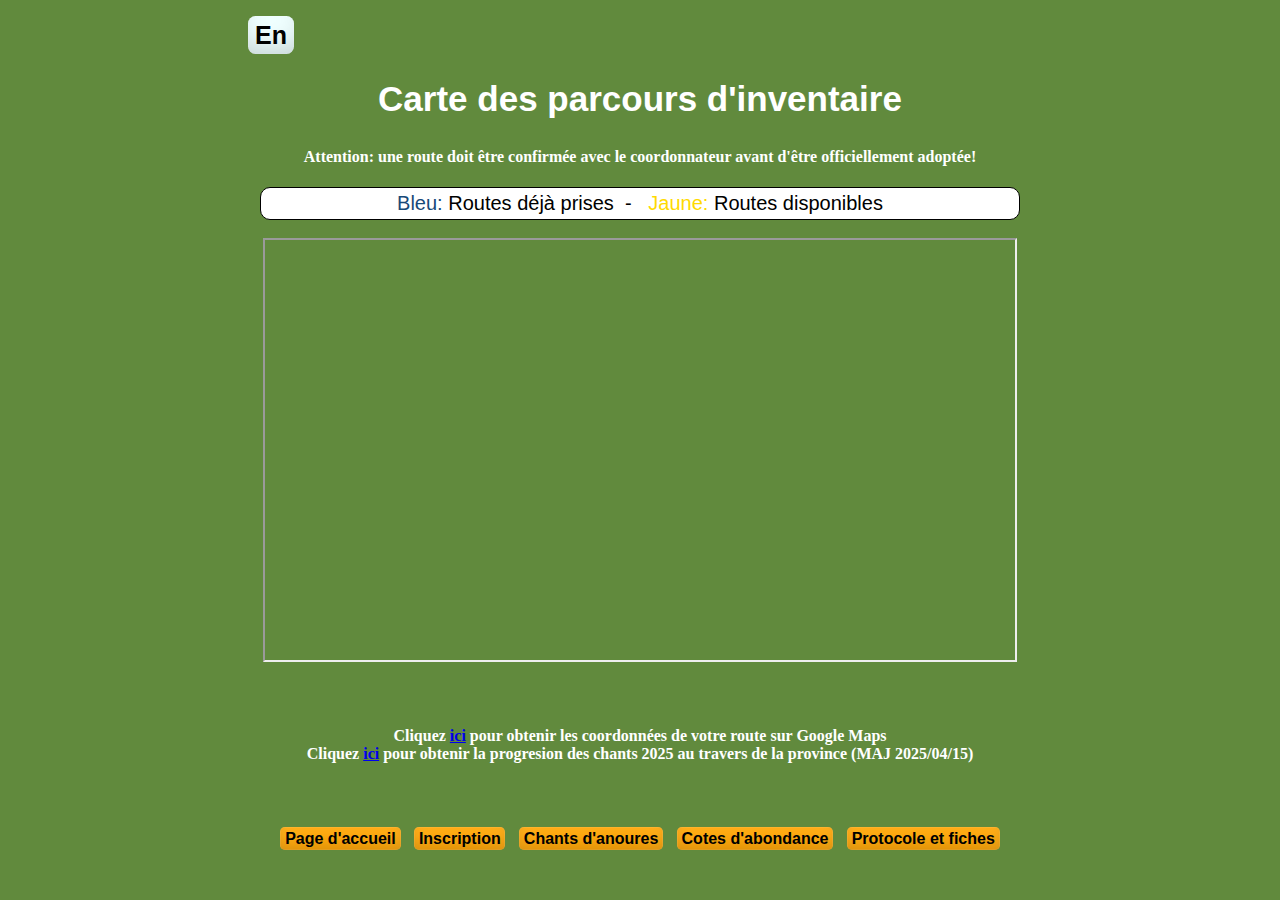
<file: carte.html>
﻿<html>
<head>
	<title> SPAQ - Carte des routes </title>
	<link href="theme.css" rel="stylesheet">
	<meta name="viewport" content="width=device-width, initial-scale=1">
</head>

<body>
	<div class="iframeContainer">
		<a href="carteEN.html" class="langButton">En</a>
		<h2> Carte des parcours d'inventaire</h2>
		<h4> Attention: une route doit être confirmée avec le coordonnateur avant d'être officiellement adoptée!</h4>

		<div class="textBox2">
			<span style="color:#174978">Bleu:</span> Routes déjà prises&nbsp&nbsp-&nbsp&nbsp
			<span style="color:#FFDA00">Jaune:</span> Routes disponibles
		</div>

		<br>
	 
		<div align="center"><iframe width="750" height="420" src="https://www.google.com/maps/d/embed?mid=1kb4SZFBpGLdv-W0alP_W-JRcpRDzoPs&ehbc=2E312F" width="640" height="480"></iframe></div>
	</div>
	
	<br>
	
	<div class="iframeContainer">
		<p><h4>Cliquez <a href="repertoire_routes.html"  target="_blank">ici</a> pour obtenir les coordonnées de votre route sur Google Maps
		<br>Cliquez <a href="Chronologie2025.xlsx">ici</a> pour obtenir la progresion des chants 2025 au travers de la province (MAJ 2025/04/15)</h4>
	</div>
	
	<br>
	
	<div class = "button2Container">
		<table align="center">
		<tbody>
		<tr>
		<td><a href="index.html" class="butto2n">Page d'accueil</a></td>
		<td><a href="Inscription.html" class="butto2n">Inscription</a></td>
		<td><a href="chants.html" class="butto2n">Chants d'anoures</a></td>
		<td><a href="video.html" class="butto2n">Cotes d'abondance</a></td>
		<td><a href="documents.html" class="butto2n">Protocole et fiches</a></td>
		</tbody>
		</table>
	</div>

</div>
</body>
</html>
</file>
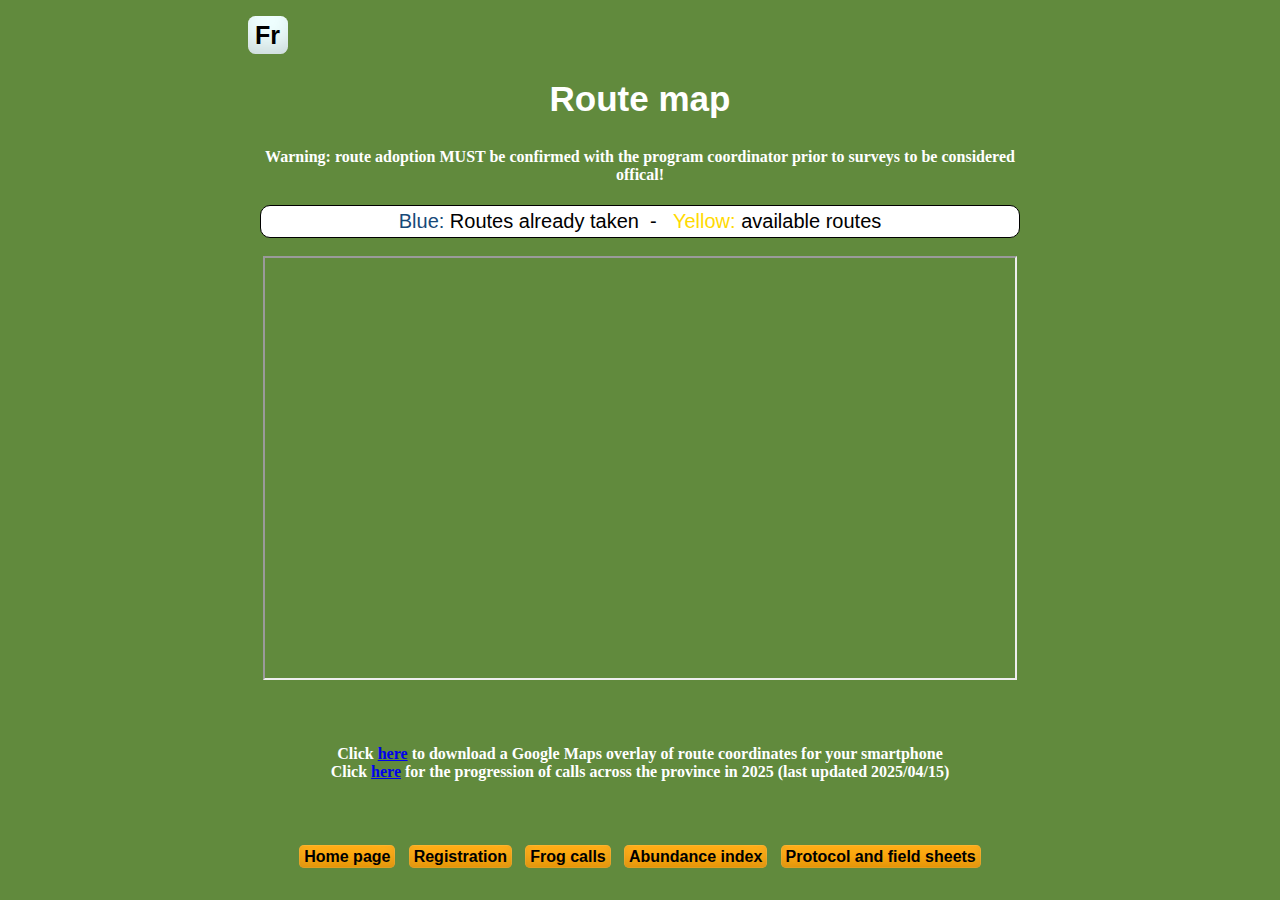
<file: carteEN.html>
<html>
<head>
	<title> QAMP - Route map</title>
	<link href="theme.css" rel="stylesheet">
	<meta name="viewport" content="width=device-width, initial-scale=1">
</head>

<body>
	<div class="iframeContainer">
		<a href="carte.html" class="langButton">Fr</a>
		<h2> Route map</h2>
		<h4> Warning: route adoption MUST be confirmed with the program coordinator prior to surveys to be considered offical!</h4>

		<div class="textBox2">
			<span style="color:#174978">Blue:</span> Routes already taken&nbsp&nbsp-&nbsp&nbsp
			<span style="color:#FFDA00">Yellow:</span> available routes
		</div>

		<br>
	 
		<div align="center"><iframe width="750" height="420" src="https://www.google.com/maps/d/embed?mid=1kb4SZFBpGLdv-W0alP_W-JRcpRDzoPs&ehbc=2E312F" width="640" height="480"></iframe></div>
	</div>
	
	<br>
	
	<div class="iframeContainer">
		<p><h4>Click <a href="repertoire_routes.html"  target="_blank">here</a> to download a Google Maps overlay of route coordinates for your smartphone
		<br>Click <a href="Chronologie2025.xlsx">here</a> for the progression of calls across the province in 2025 (last updated 2025/04/15)</h4></p>
	</div>
	
	<br>
	
	<div class = "button2Container">
		<table align="center">
		<tbody>
		<tr>
		<td><a href="indexEN.html" class="butto2n">Home page</a></td>
		<td><a href="InscriptionEN.html" class="butto2n">Registration</a></td>
		<td><a href="chantsEN.html" class="butto2n">Frog calls</a></td>
		<td><a href="videoEN.html" class="butto2n">Abundance index</a></td>
		<td><a href="documentsEN.html" class="butto2n">Protocol and field sheets</a></td>
		</tbody>
		</table>
	</div>

</div>
</body>
</html>
</file>
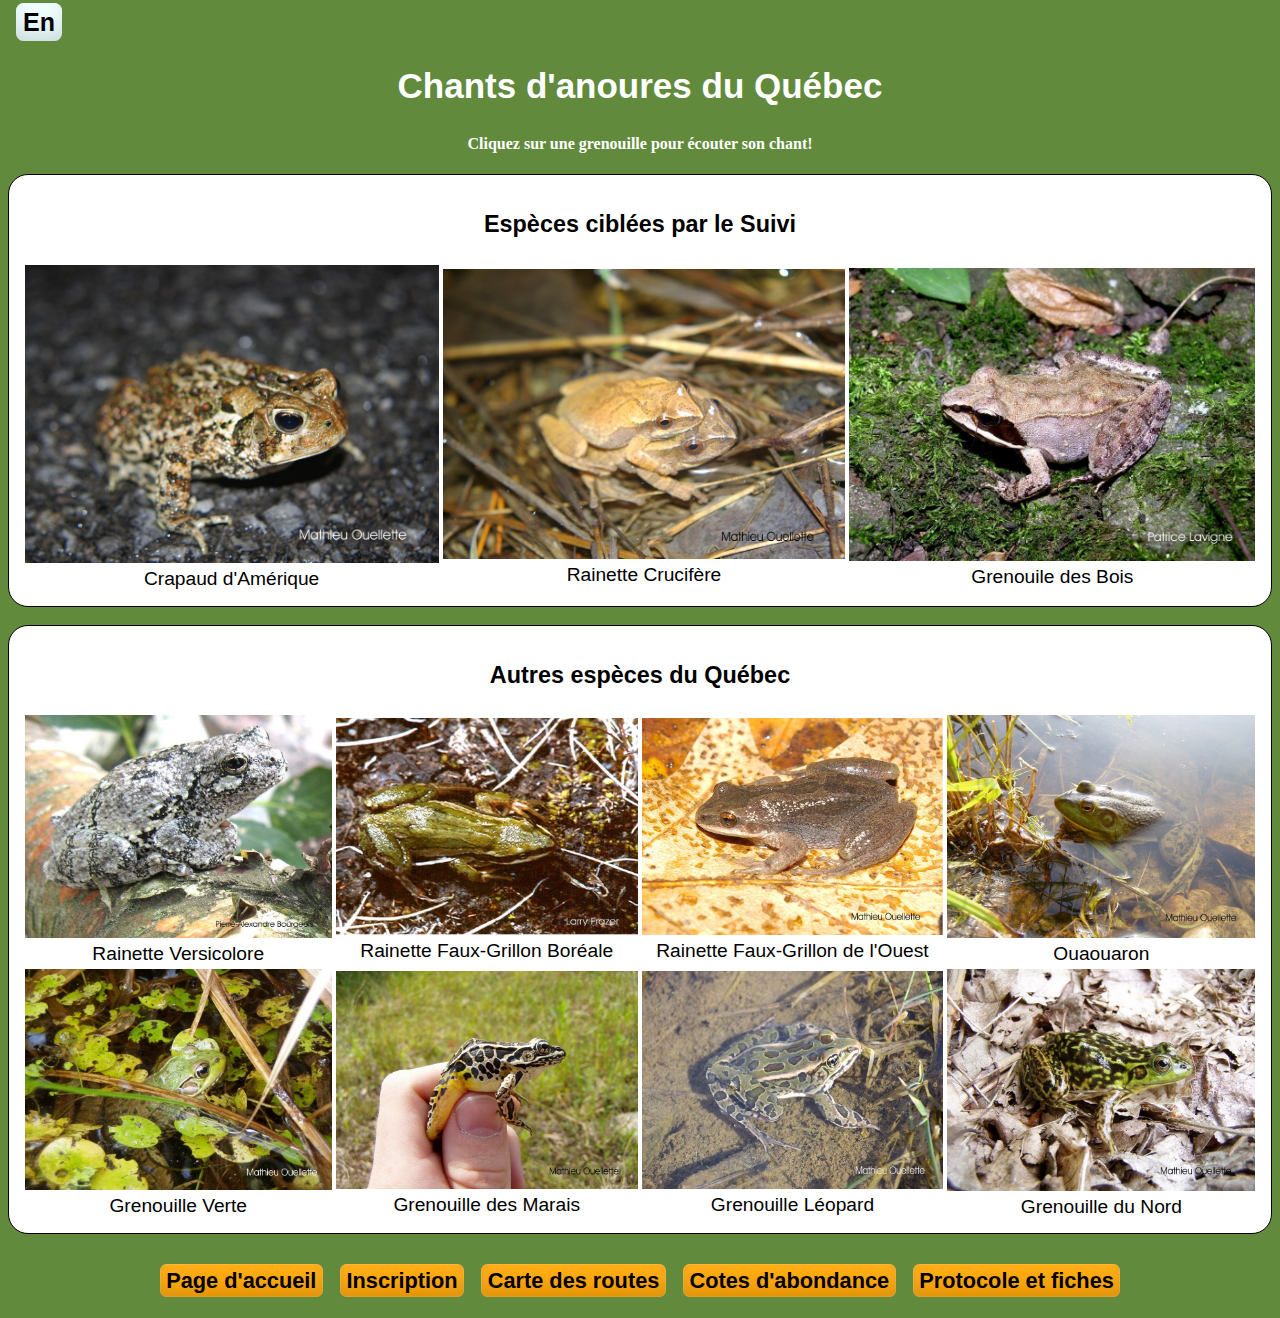
<file: chants.html>
﻿<!DOCTYPE html>
<head>
	<title> SPAQ - Chants </title>
	<link href="theme.css" rel="stylesheet">
	<meta name="viewport" content="width=device-width, initial-scale=1">
</head>

<body>
<a href="chantsEN.html" class="langButton">En</a>
<h2> Chants d'anoures du Québec </h2>


<p><h4>Cliquez sur une grenouille pour écouter son chant!</h4></p>

<div class = "frogBox">
<h3>Espèces ciblées par le Suivi</h3>
<table>
<tbody>
<tr>
<td><img src="BUAM.jpg" width="100%" height="auto" onclick="myAudioFunction('a');"><figcaption>Crapaud d'Amérique</figcaption></td>
<td><img src="PSCR.jpg" width="100%" height="auto" onclick="myAudioFunction('c');"><figcaption>Rainette Crucifère</figcaption></td>
<td><img src="RASY.jpg" width="100%" height="auto" onclick="myAudioFunction('k');"><figcaption>Grenouile des Bois</figcaption></td>
</tr>
</tbody>
</table>
</div>

<br>

<div class = "frogBox">
<h3>Autres espèces du Québec</h3>
<table>
<tbody>
<tr>
<td><img src="HYVE.jpg" width="100%" height="auto" onclick="myAudioFunction('b');"><figcaption>Rainette Versicolore</figcaption></td>
<td><img src="PSMA.jpg" width="100%" height="auto" onclick="myAudioFunction('d');"><figcaption>Rainette Faux-Grillon Boréale</figcaption></td>
<td><img src="PSTR.jpg" width="100%" height="auto" onclick="myAudioFunction('e');"><figcaption>Rainette Faux-Grillon de l'Ouest</figcaption></td>
<td><img src="RACA.jpg" width="100%" height="auto" onclick="myAudioFunction('f');"><figcaption>Ouaouaron</figcaption></td>
</tr>
<tr>
<td><img src="RACL.jpg" width="100%" height="auto" onclick="myAudioFunction('g');"><figcaption>Grenouille Verte</figcaption></td>
<td><img src="RAPA.jpg" width="100%" height="auto" onclick="myAudioFunction('h');"><figcaption>Grenouille des Marais</figcaption></td>
<td><img src="RAPI.jpg" width="100%" height="auto" onclick="myAudioFunction('i');"><figcaption>Grenouille Léopard</figcaption></td>
<td><img src="RASP.jpg" width="100%" height="auto" onclick="myAudioFunction('j');"><figcaption>Grenouille du Nord</figcaption></td>
</tr>
</tbody>
</table>
</div>

<br>

<div class = buttonContainer>
	<table align="center">
	<tbody>
	<tr>
	<td><a href="index.html" class="button">Page d'accueil</a></td>
	<td><a href="Inscription.html" class="button">Inscription</a></td>
	<td><a href="carte.html" class="button">Carte des routes</a></td>
	<td><a href="video.html" class="button">Cotes d'abondance</a></td>
	<td><a href="documents.html" class="button">Protocole et fiches</a></td>
	</tbody>
	</table>
</div>

</body>

 <script>
    	var aAudio = new Audio('BUAM.wav');
     	var bAudio = new Audio('HYVE.wav');
	var cAudio = new Audio('PSCR.wav');
	var dAudio = new Audio('PSMA.wav');
	var eAudio = new Audio('PSTR.wav');
	var fAudio = new Audio('RACA.wav');
	var gAudio = new Audio('RACL.wav');
	var hAudio = new Audio('RAPA.wav');
	var iAudio = new Audio('RAPI.wav');
	var jAudio = new Audio('RASP.wav');
	var kAudio = new Audio('RASY.wav');
     function myAudioFunction(letter) {
         if(letter == 'a') {
             aAudio.play();
         } else if(letter == 'b') {
             bAudio.play();
         } else if(letter == 'c') {
             cAudio.play();
	 } else if(letter == 'd') {
             dAudio.play();
	 } else if(letter == 'e') {
             eAudio.play();
	 } else if(letter == 'f') {
             fAudio.play();
	 } else if(letter == 'g') {
             gAudio.play();
	 } else if(letter == 'h') {
             hAudio.play();
	 } else if(letter == 'i') {
             iAudio.play();
	 } else if(letter == 'j') {
             jAudio.play();
	 } else if(letter == 'k') {
             kAudio.play();
	}
     }

</script>
</html>
</file>
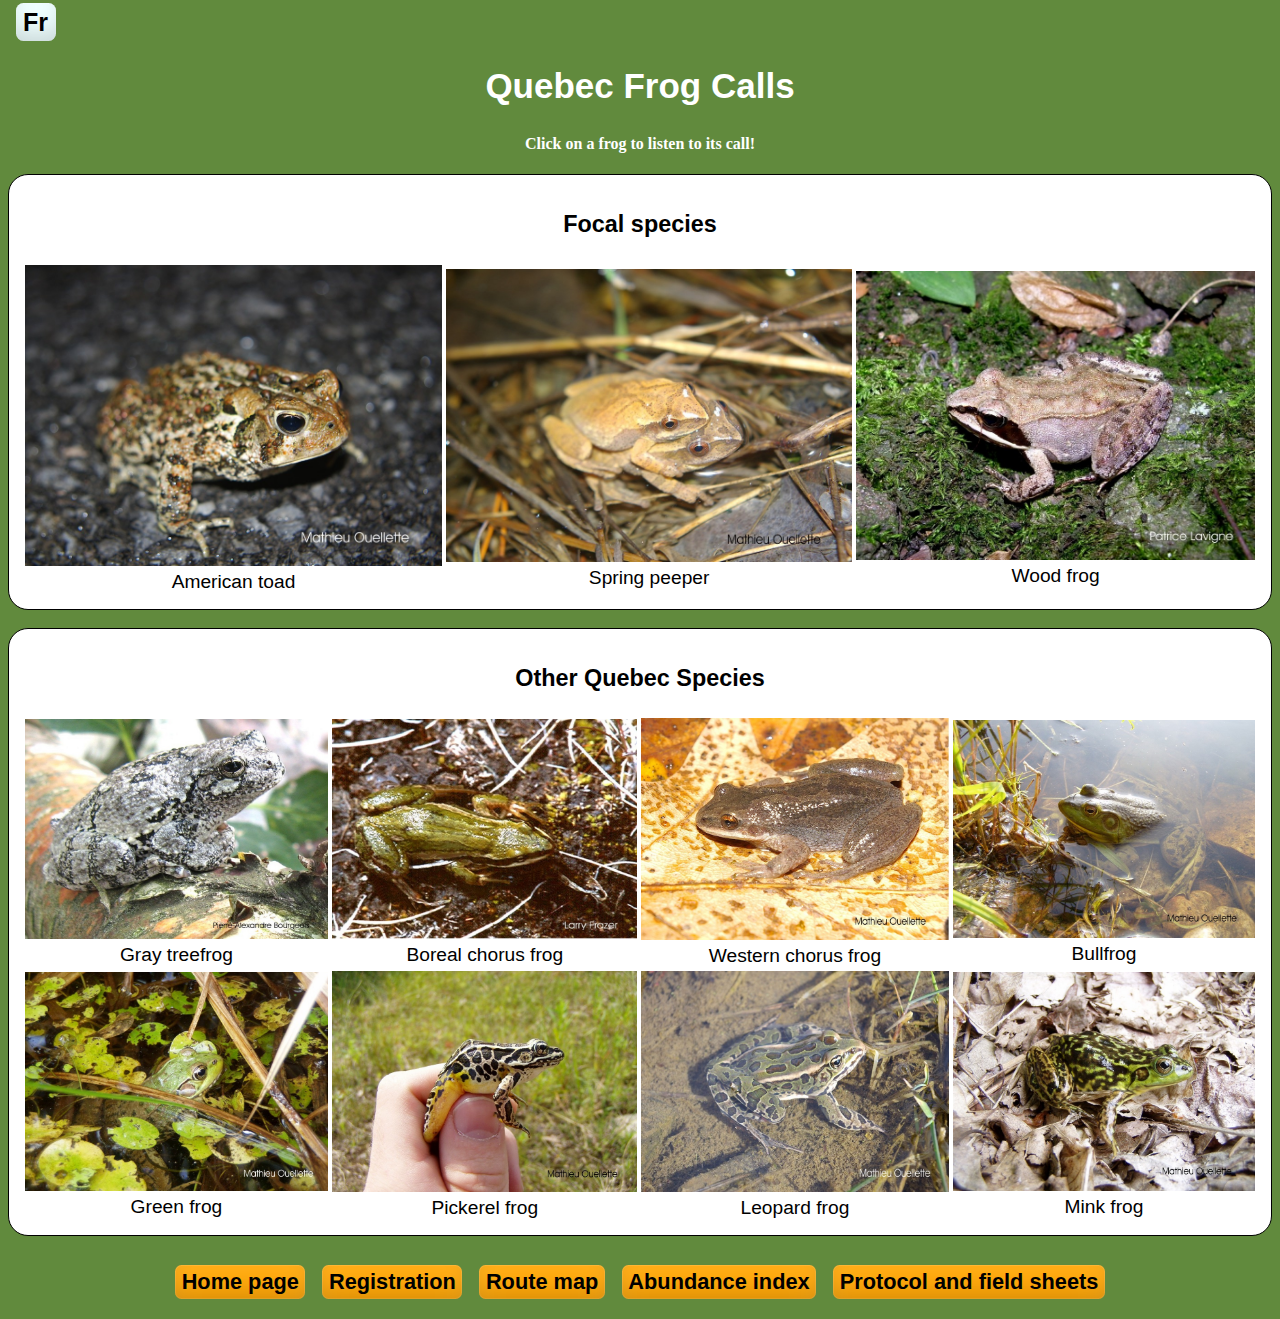
<file: chantsEN.html>
<!DOCTYPE html>
<head>
	<title> QAMP - Calls </title>
	<link href="theme.css" rel="stylesheet">
	<meta name="viewport" content="width=device-width, initial-scale=1">
</head>

<body>
<a href="chants.html" class="langButton">Fr</a>
<h2> Quebec Frog Calls </h2>


<p><h4>Click on a frog to listen to its call!</h4></p>

<div class = "frogBox">
<h3>Focal species</h3>
<table>
<tbody>
<tr>
<td><img src="BUAM.jpg" width="100%" height="auto" onclick="myAudioFunction('a');"><figcaption>American toad</figcaption></td>
<td><img src="PSCR.jpg" width="100%" height="auto" onclick="myAudioFunction('c');"><figcaption>Spring peeper</figcaption></td>
<td><img src="RASY.jpg" width="100%" height="auto" onclick="myAudioFunction('k');"><figcaption>Wood frog</figcaption></td>
</tr>
</tbody>
</table>
</div>

<br>

<div class = "frogBox">
<h3>Other Quebec Species</h3>
<table>
<tbody>
<tr>
<td><img src="HYVE.jpg" width="100%" height="auto" onclick="myAudioFunction('b');"><figcaption>Gray treefrog</figcaption></td>
<td><img src="PSMA.jpg" width="100%" height="auto" onclick="myAudioFunction('d');"><figcaption>Boreal chorus frog</figcaption></td>
<td><img src="PSTR.jpg" width="100%" height="auto" onclick="myAudioFunction('e');"><figcaption>Western chorus frog</figcaption></td>
<td><img src="RACA.jpg" width="100%" height="auto" onclick="myAudioFunction('f');"><figcaption>Bullfrog</figcaption></td>
</tr>
<tr>
<td><img src="RACL.jpg" width="100%" height="auto" onclick="myAudioFunction('g');"><figcaption>Green frog</figcaption></td>
<td><img src="RAPA.jpg" width="100%" height="auto" onclick="myAudioFunction('h');"><figcaption>Pickerel frog</figcaption></td>
<td><img src="RAPI.jpg" width="100%" height="auto" onclick="myAudioFunction('i');"><figcaption>Leopard frog</figcaption></td>
<td><img src="RASP.jpg" width="100%" height="auto" onclick="myAudioFunction('j');"><figcaption>Mink frog</figcaption></td>
</tr>
</tbody>
</table>
</div>

<br>

<div class = buttonContainer>
	<table align="center">
	<tbody>
	<tr>
	<td><a href="indexEN.html" class="button">Home page</a></td>
	<td><a href="InscriptionEN.html" class="button">Registration</a></td>
	<td><a href="carteEN.html" class="button">Route map</a></td>
	<td><a href="videoEN.html" class="button">Abundance index</a></td>
	<td><a href="documentsEN.html" class="button">Protocol and field sheets</a></td>
	</tbody>
	</table>
</div>

</body>

 <script>
    	var aAudio = new Audio('BUAM.wav');
     	var bAudio = new Audio('HYVE.wav');
	var cAudio = new Audio('PSCR.wav');
	var dAudio = new Audio('PSMA.wav');
	var eAudio = new Audio('PSTR.wav');
	var fAudio = new Audio('RACA.wav');
	var gAudio = new Audio('RACL.wav');
	var hAudio = new Audio('RAPA.wav');
	var iAudio = new Audio('RAPI.wav');
	var jAudio = new Audio('RASP.wav');
	var kAudio = new Audio('RASY.wav');
     function myAudioFunction(letter) {
         if(letter == 'a') {
             aAudio.play();
         } else if(letter == 'b') {
             bAudio.play();
         } else if(letter == 'c') {
             cAudio.play();
	 } else if(letter == 'd') {
             dAudio.play();
	 } else if(letter == 'e') {
             eAudio.play();
	 } else if(letter == 'f') {
             fAudio.play();
	 } else if(letter == 'g') {
             gAudio.play();
	 } else if(letter == 'h') {
             hAudio.play();
	 } else if(letter == 'i') {
             iAudio.play();
	 } else if(letter == 'j') {
             jAudio.play();
	 } else if(letter == 'k') {
             kAudio.play();
	}
     }

</script>
</html>
</file>
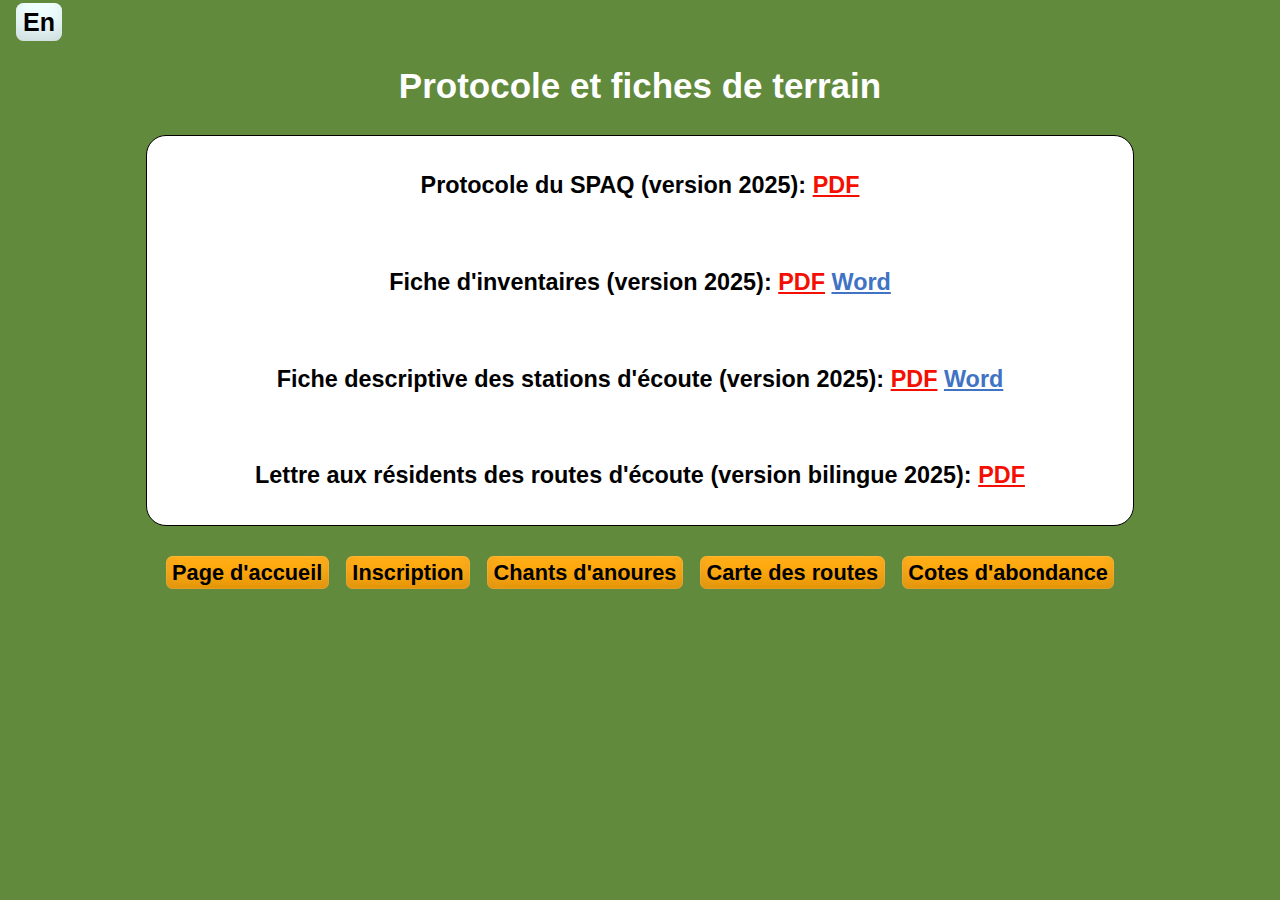
<file: documents.html>
﻿<!DOCTYPE html>
<head>
	<title> Protocole et fiches de terrain </title>
	<link href="theme.css" rel="stylesheet">
	<meta name="viewport" content="width=device-width, initial-scale=1">
</head>

<body>
<a href="documentsEN.html" class="langButton">En</a>
<h2> Protocole et fiches de terrain </h2>

<div class = "textBox">
	<p><h3>Protocole du SPAQ (version 2025): <a href="Protocole suivi populations amphibiens Québec 2025.pdf" target="_blank" style="color:#F40F02">PDF</a></h3></p>
	<br>
	<p><h3>Fiche d'inventaires (version 2025): <a href="Fiche de parcours_2025.pdf" target="_blank" style="color:#F40F02">PDF</a>&nbsp<a href="Fiche de parcours_2025.docx" style="color:#4073C4">Word</a></h3></p>
	<br>
	<p><h3>Fiche descriptive des stations d'écoute (version 2025): <a href="Fiche descriptive du parcours d'écoute 2025.pdf" target="_blank" style="color:#F40F02">PDF</a>&nbsp<a href="Fiche descriptive du parcours d'écoute 2025.docx" style="color:#4073C4">Word</a></h3></p>
	<br>
	<p><h3>Lettre aux résidents des routes d'écoute (version bilingue 2025): <a href="Lettre aux résidents (bilingue)_2025.pdf" target="_blank" style="color:#F40F02">PDF</a></h3></p>
</div>

<br>

<div class = buttonContainer>
	<table align="center">
	<tbody>
	<tr>
	<td><a href="index.html" class="button">Page d'accueil</a></td>
	<td><a href="Inscription.html" class="button">Inscription</a></td>
	<td><a href="chants.html" class="button">Chants d'anoures</a></td>
	<td><a href="carte.html" class="button">Carte des routes</a></td>
	<td><a href="video.html" class="button">Cotes d'abondance</a></td>
	</tbody>
	</table>
</div>

</body>
</html>
</file>
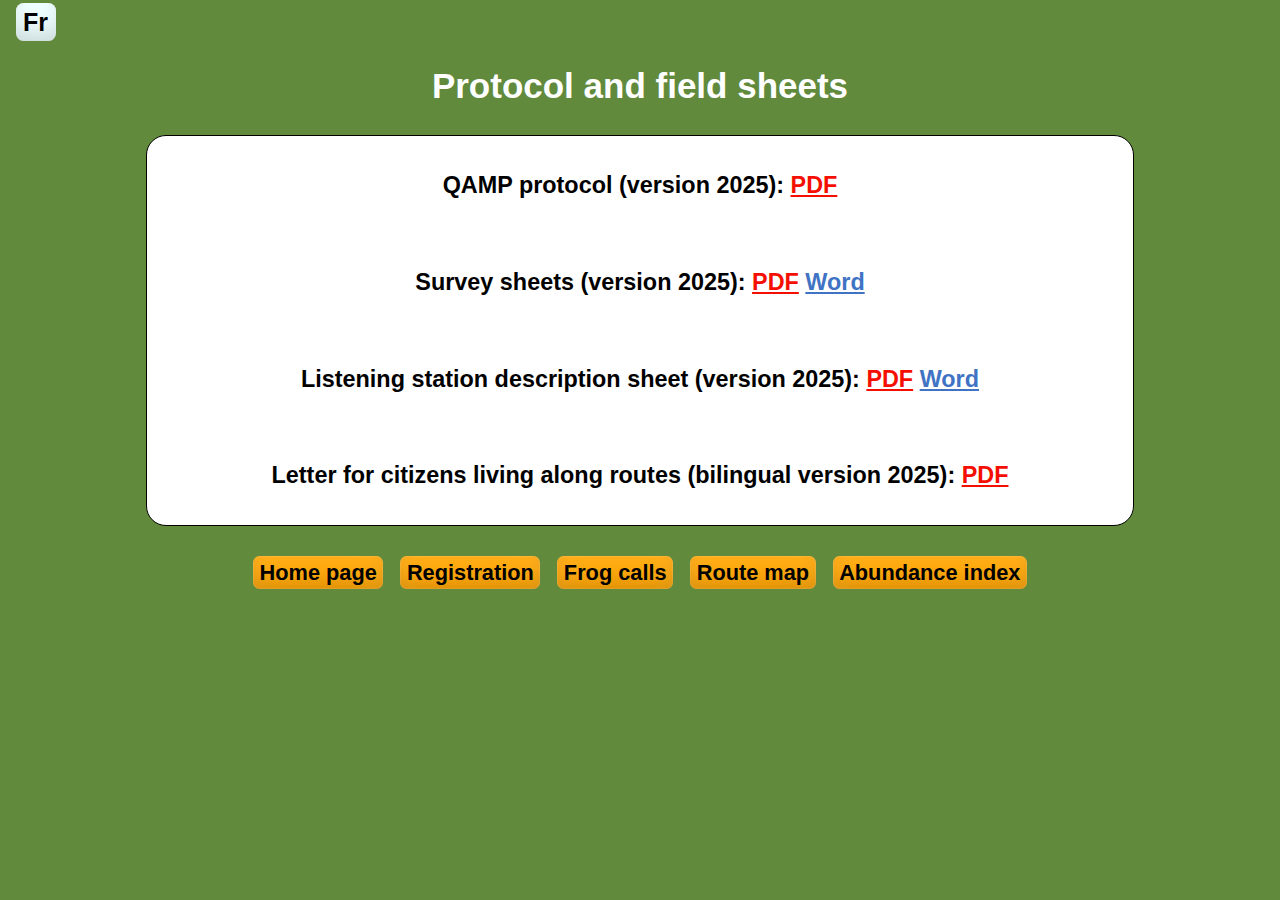
<file: documentsEN.html>
﻿<!DOCTYPE html>
<head>
	<title> Protocol and field sheets </title>
	<link href="theme.css" rel="stylesheet">
	<meta name="viewport" content="width=device-width, initial-scale=1">
</head>

<body>
<a href="documents.html" class="langButton">Fr</a>
<h2> Protocol and field sheets </h2>

<div class = "textBox">
	<p><h3>QAMP protocol (version 2025): <a href="Frog Monitoring program protocol_2025.pdf" target="_blank" style="color:#F40F02">PDF</a></h3></p>
	<br>
	<p><h3>Survey sheets (version 2025): <a href="Route survey form 2025.pdf" target="_blank" style="color:#F40F02">PDF</a>&nbsp<a href="Route survey form 2025.docx" style="color:#4073C4">Word</a></h3></p>
	<br>
	<p><h3>Listening station description sheet (version 2025): <a href="Descriptive route survey form 2025.pdf" target="_blank" style="color:#F40F02">PDF</a>&nbsp<a href="Descriptive route survey form 2025.doc" style="color:#4073C4">Word</a></h3></p>
	<br>
	<p><h3>Letter for citizens living along routes (bilingual version 2025): <a href="Lettre aux résidents (bilingue)_2025.pdf" target="_blank" style="color:#F40F02">PDF</a></h3></p>
</div>

<br>

<div class = buttonContainer>
	<table align="center">
	<tbody>
	<tr>
	<td><a href="indexEN.html" class="button">Home page</a></td>
	<td><a href="InscriptionEN.html" class="button">Registration</a></td>
	<td><a href="chantsEN.html" class="button">Frog calls</a></td>
	<td><a href="carteEN.html" class="button">Route map</a></td>
	<td><a href="videoEN.html" class="button">Abundance index</a></td>
	</tbody>
	</table>
</div>

</body>
</html>
</file>
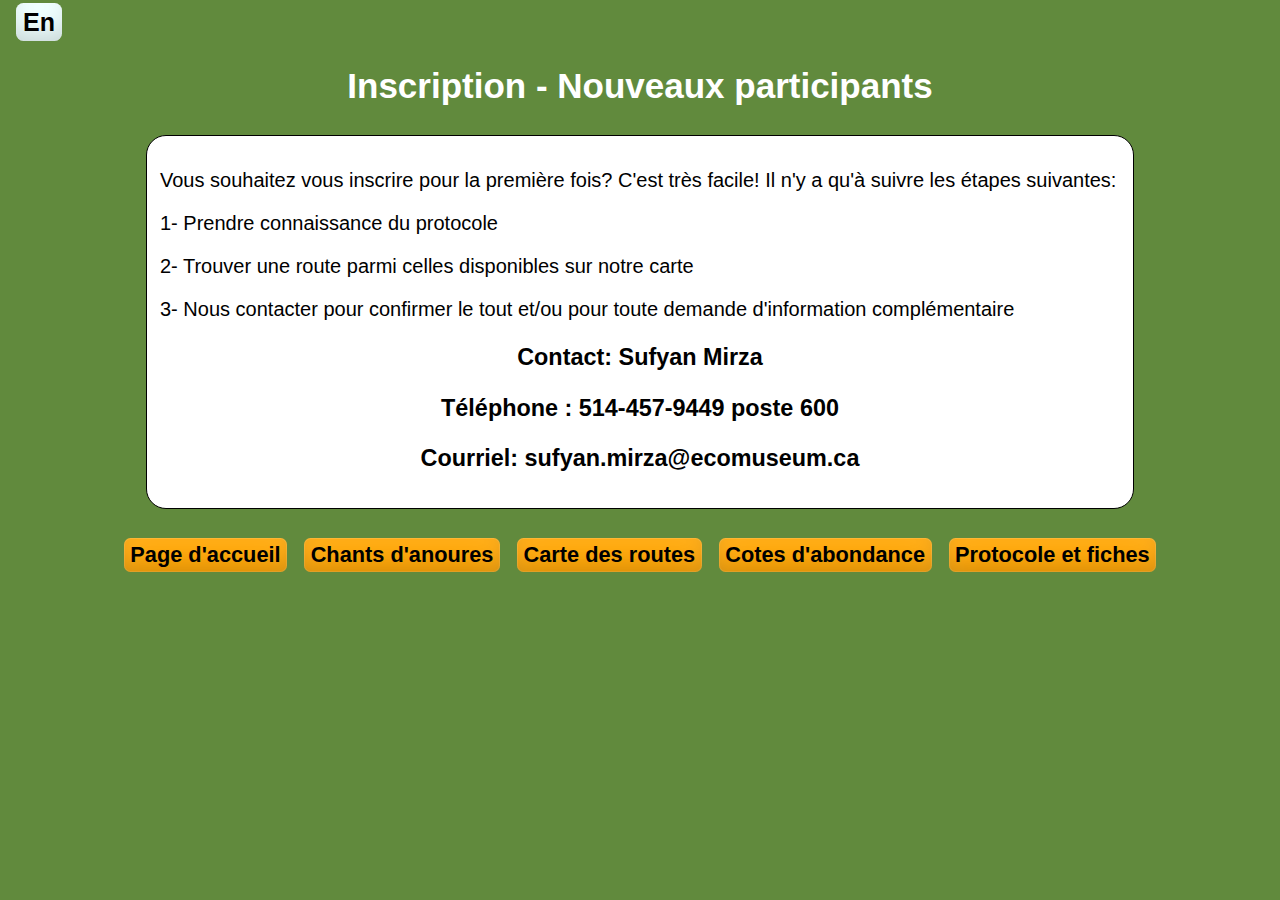
<file: Inscription.html>
﻿<!DOCTYPE html>
<head>
	<title> SPAQ - Inscription </title>
	<link href="theme.css" rel="stylesheet">
	<meta name="viewport" content="width=device-width, initial-scale=1">
</head>

<body>
<a href="InscriptionEN.html" class="langButton">En</a>
<h2> Inscription - Nouveaux participants </h2>

<div class = "textBox">
	<p> Vous souhaitez vous inscrire pour la première fois? C'est très facile! Il n'y a qu'à suivre les étapes suivantes:
	<p> 1- Prendre connaissance du protocole
	<p> 2- Trouver une route parmi celles disponibles sur notre carte
	<p> 3- Nous contacter pour confirmer le tout et/ou pour toute demande d'information complémentaire
	<br>
	<h3><p>Contact: Sufyan Mirza
	    <p>Téléphone : 514-457-9449 poste 600
	    <p>Courriel: sufyan.mirza@ecomuseum.ca</h3>
</div>

<br>

<div class = buttonContainer>
	<table align="center">
	<tbody>
	<tr>
	<td><a href="index.html" class="button">Page d'accueil</a></td>
	<td><a href="chants.html" class="button">Chants d'anoures</a></td>
	<td><a href="carte.html" class="button">Carte des routes</a></td>
	<td><a href="video.html" class="button">Cotes d'abondance</a></td>
	<td><a href="documents.html" class="button">Protocole et fiches</a></td>
	</tbody>
	</table>
</div>

</body>
</html>
</body>
</html>
</file>
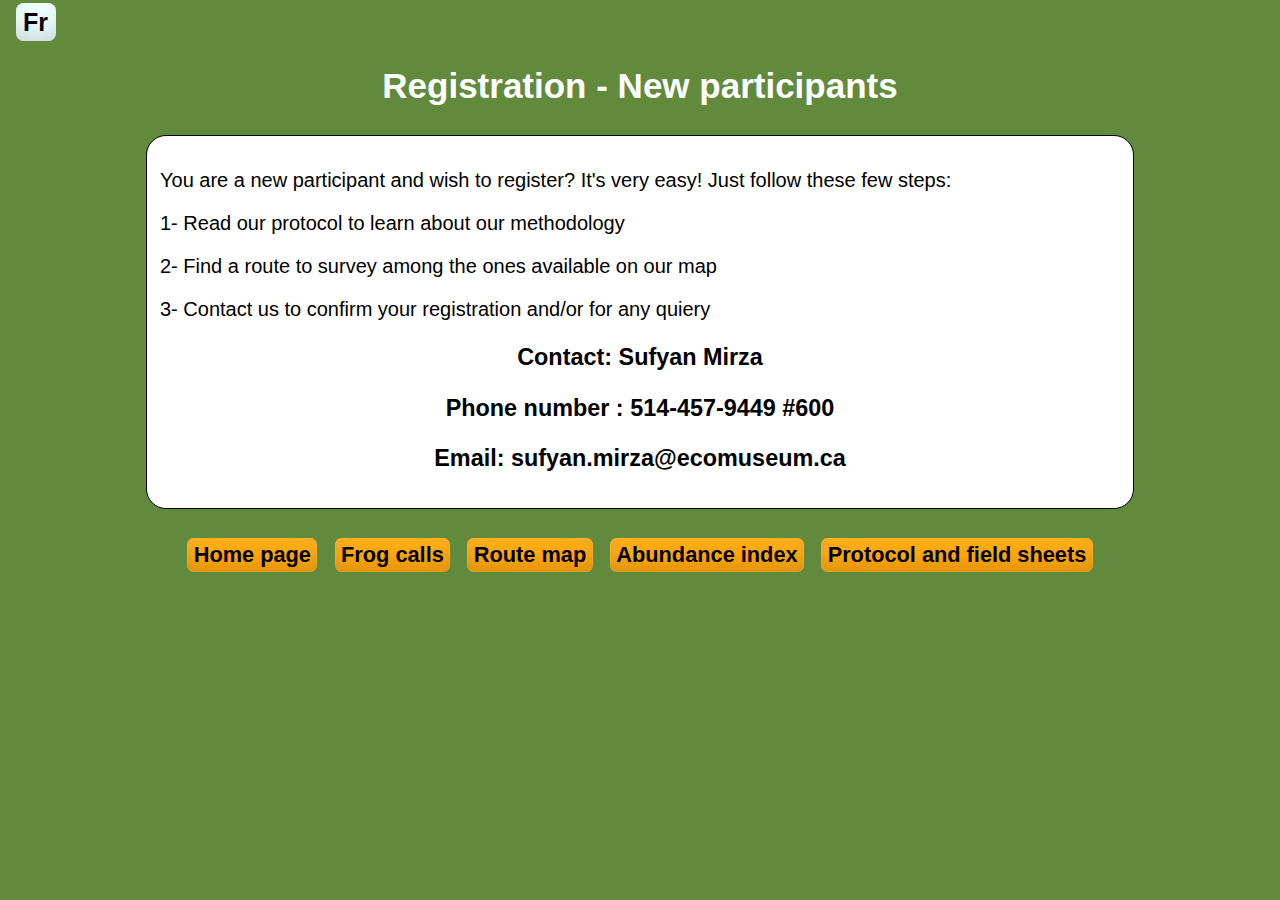
<file: InscriptionEN.html>
﻿<!DOCTYPE html>
<head>
	<title> QAMP - Registration </title>
	<link href="theme.css" rel="stylesheet">
	<meta name="viewport" content="width=device-width, initial-scale=1">
</head>

<body>
<a href="Inscription.html" class="langButton">Fr</a>
<h2> Registration - New participants </h2>

<div class = "textBox">
	<p> You are a new participant and wish to register? It's very easy! Just follow these few steps:
	<p> 1- Read our protocol to learn about our methodology
	<p> 2- Find a route to survey among the ones available on our map
	<p> 3- Contact us to confirm your registration and/or for any quiery
	<br>
	<h3><p>Contact: Sufyan Mirza
	    <p>Phone number : 514-457-9449 #600
	    <p>Email: sufyan.mirza@ecomuseum.ca</h3>
</div>

<br>

<div class = buttonContainer>
	<table align="center">
	<tbody>
	<tr>
	<td><a href="indexEN.html" class="button">Home page</a></td>
	<td><a href="chantsEN.html" class="button">Frog calls</a></td>
	<td><a href="carteEN.html" class="button">Route map</a></td>
	<td><a href="videoEN.html" class="button">Abundance index</a></td>
	<td><a href="documentsEN.html" class="button">Protocol and field sheets</a></td>
	</tbody>
	</table>
</div>

</body>
</html>
</body>
</html>
</file>
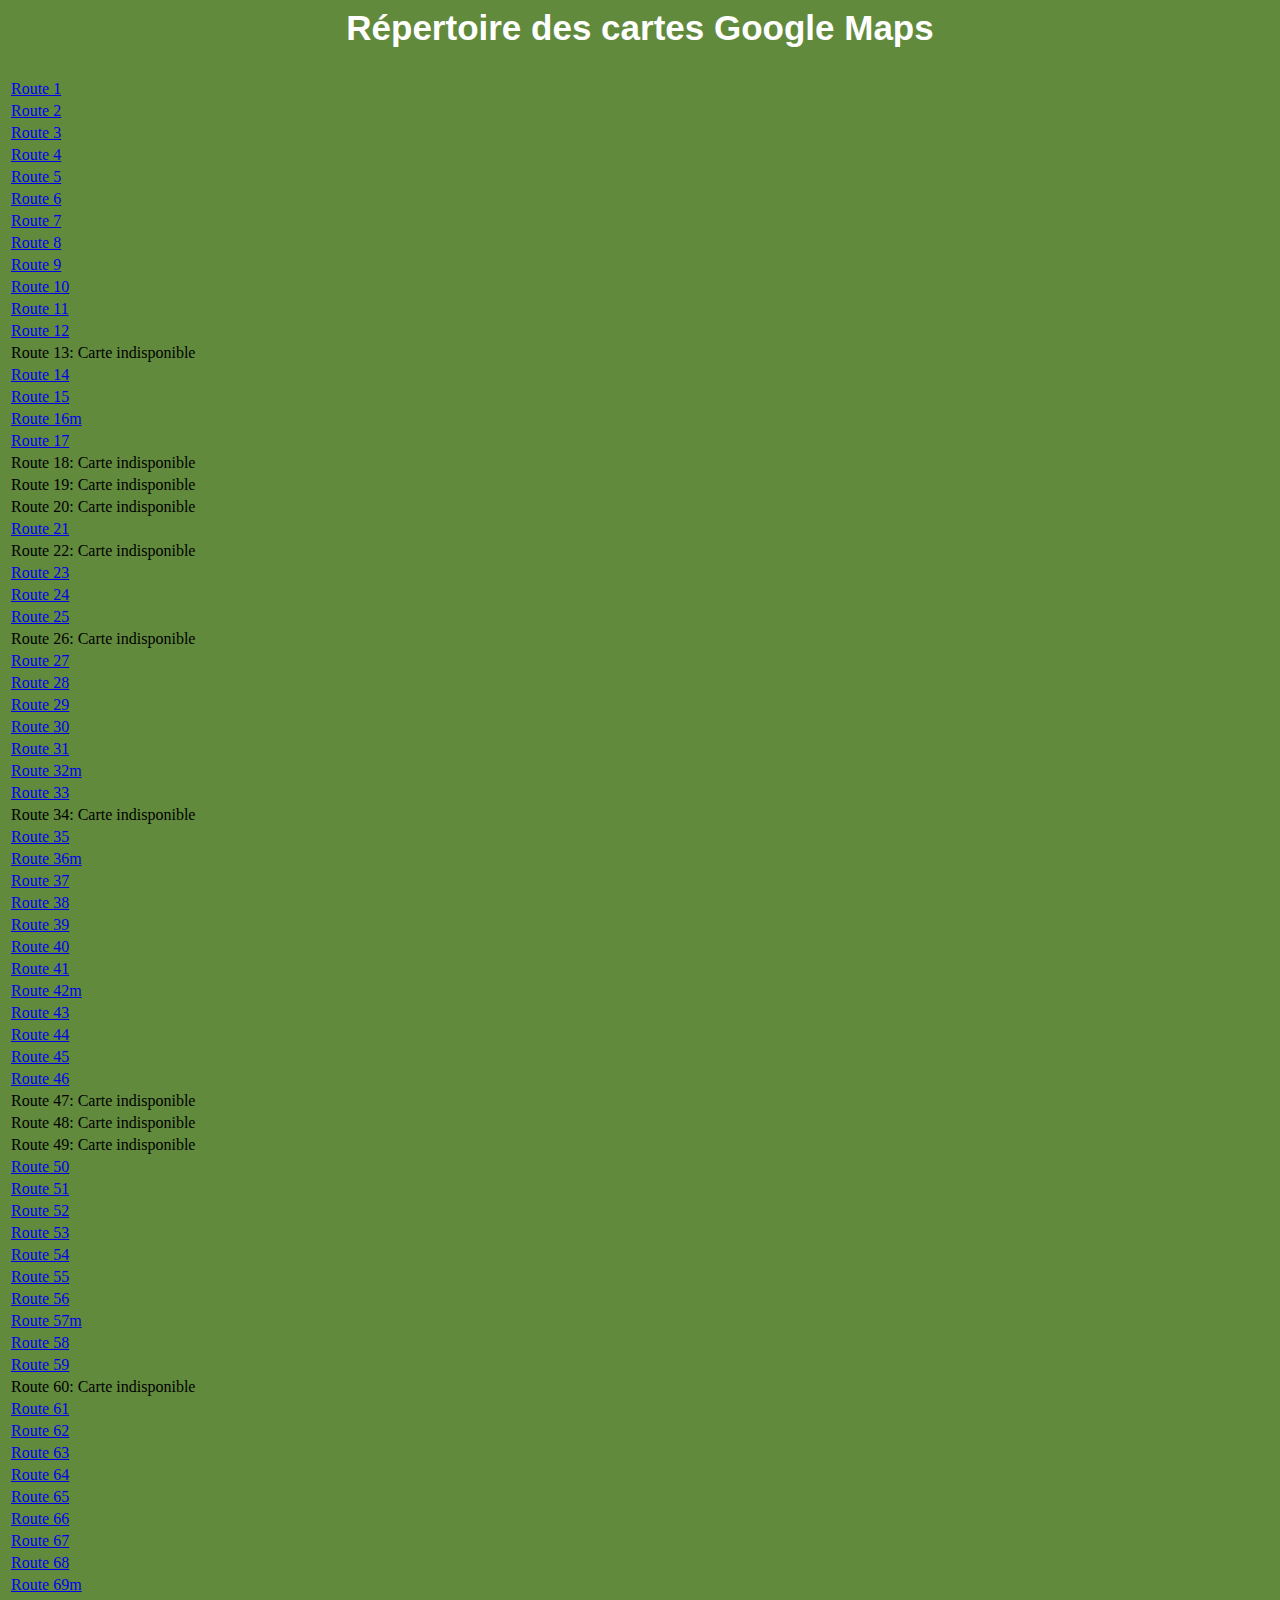
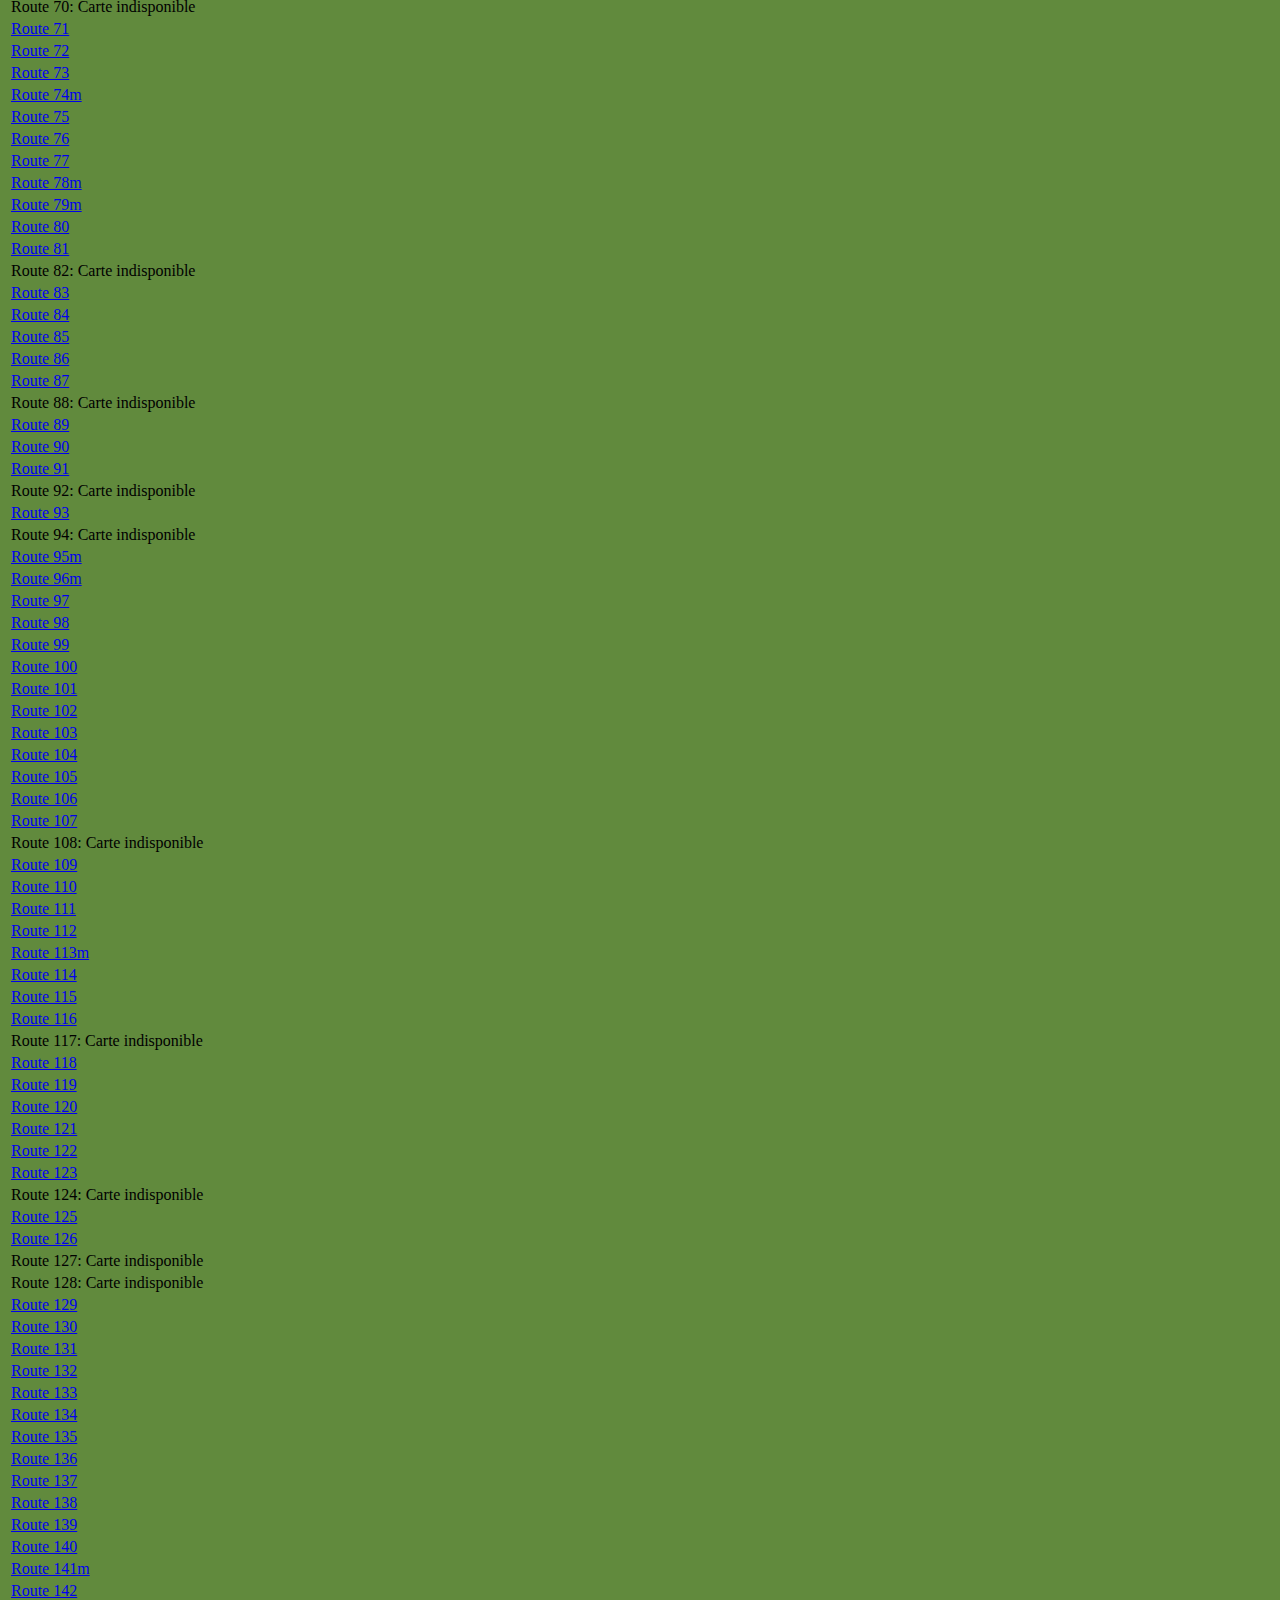
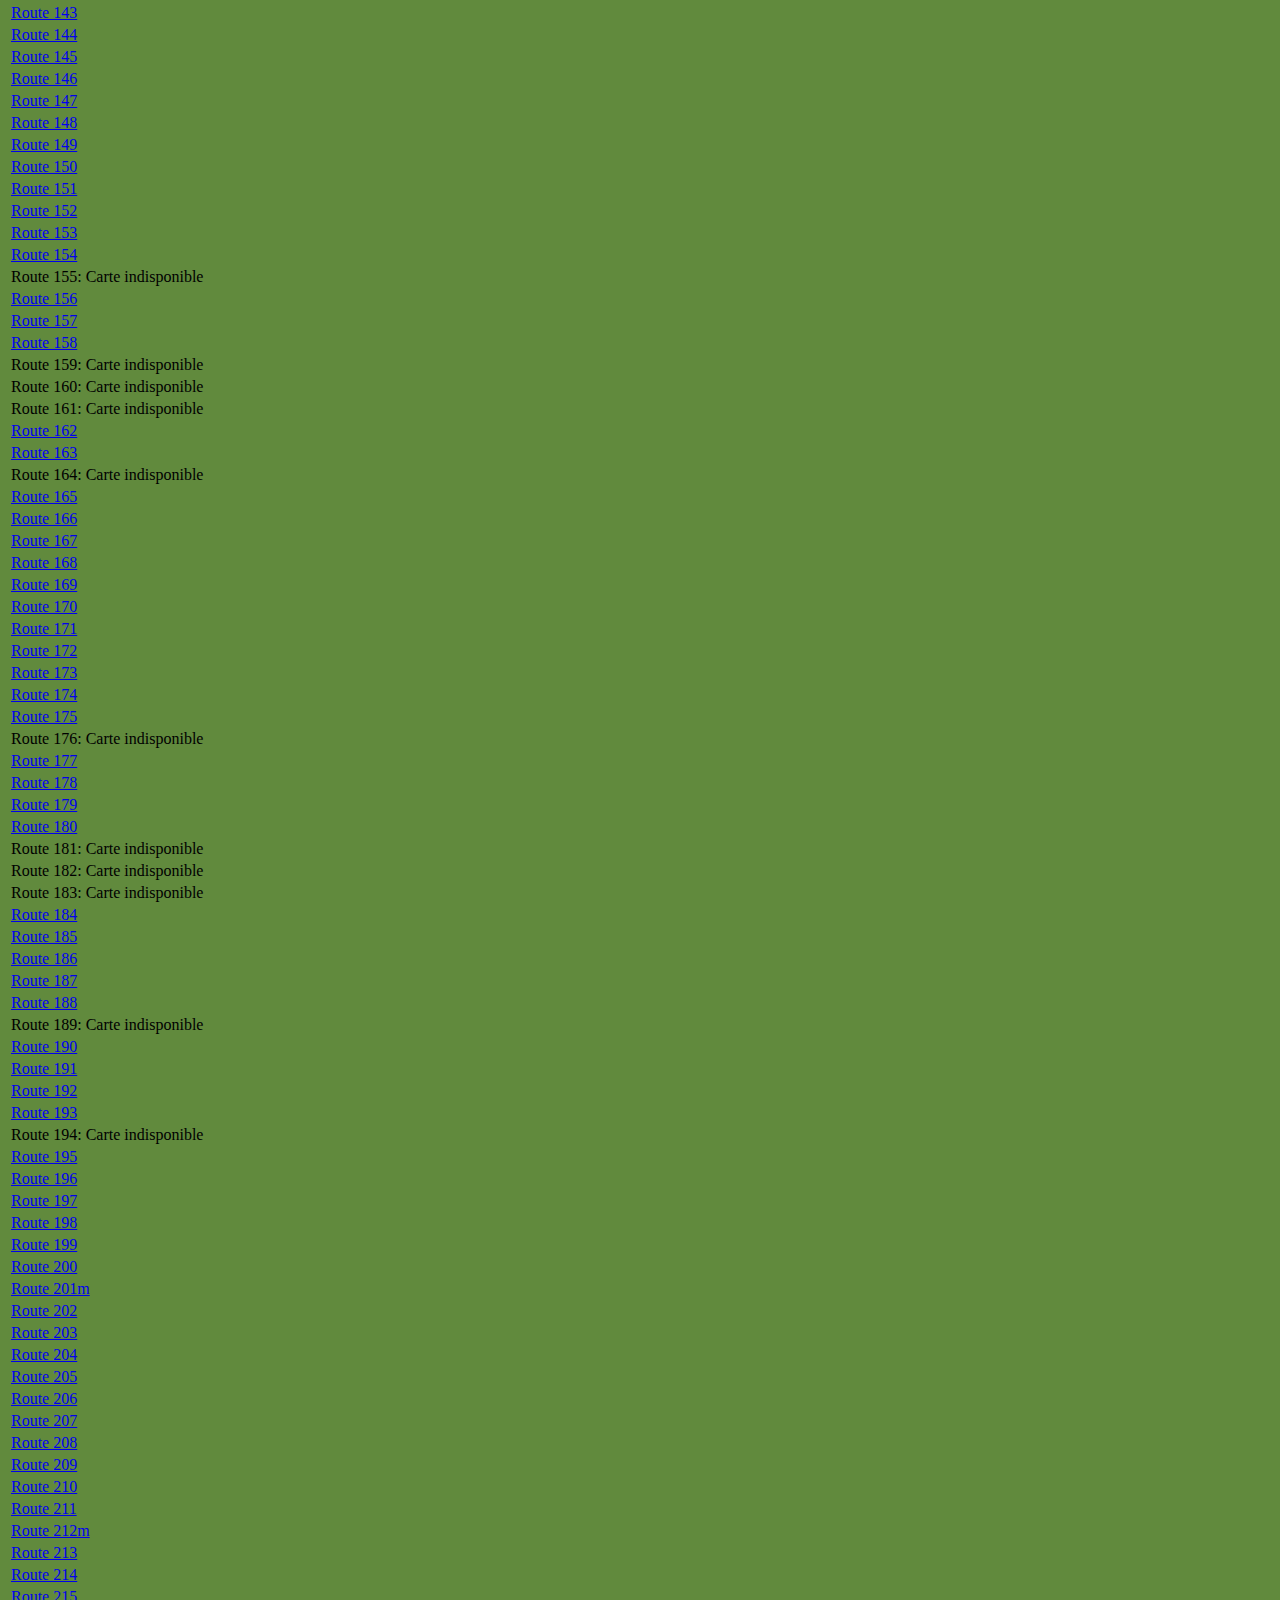
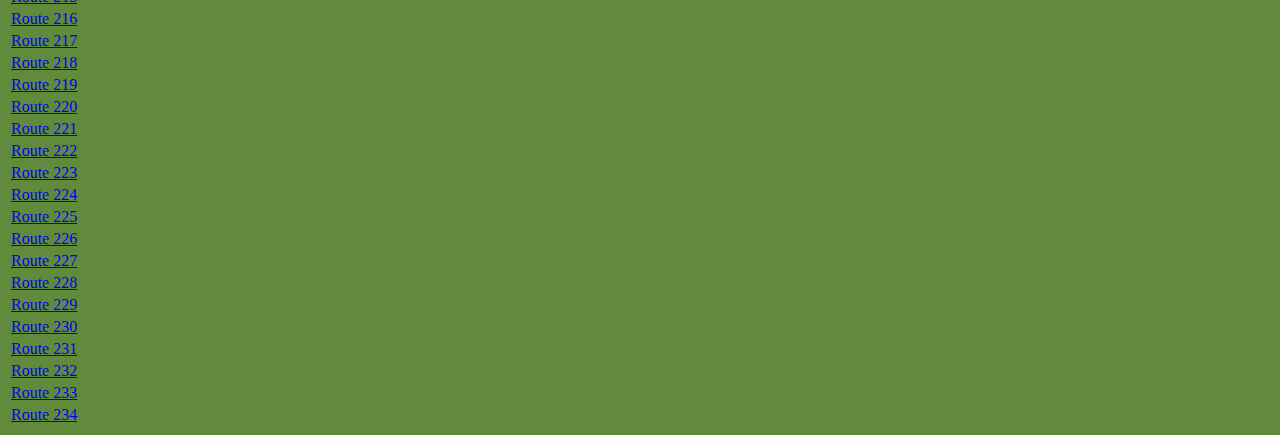
<file: repertoire_routes.html>
<html>
<head>
	<title>Répertoire des cartes Google Maps des routes d'écoute</title>
	<link href="theme.css" rel="stylesheet">
	<meta name="viewport" content="width=device-width, initial-scale=1">
</head>

<body>
	<h2>Répertoire des cartes Google Maps</h2>
<table>
    <tr>
        <td><a href="https://www.google.com/maps/d/edit?mid=13t3_wJJOKKDSm7c2r_gSd2TkQ4Z7k6U&usp=sharing">Route 1</a></td>
    </tr>
    <tr>
        <td><a href="https://www.google.com/maps/d/edit?mid=17tzUYCYsg3kOJN4nxXtYcQtDpVzUJtM&usp=sharing">Route 2</a></td>
    </tr>
    <tr>
        <td><a href="https://www.google.com/maps/d/edit?mid=1pjm7RLNgFp27Muhi9bogqr56lAQJGRg&usp=sharing">Route 3</a></td>
    </tr>
    <tr>
        <td><a href="https://www.google.com/maps/d/edit?mid=1CMza4tx8LxuyvnXNm9BpSy4ErDlnEnc&usp=sharing">Route 4</a></td>
    </tr>
    <tr>
        <td><a href="https://www.google.com/maps/d/edit?mid=1b_trjOhizi_pFSD_bjzjwQYhY-NXQ4c&usp=sharing">Route 5</a></td>
    </tr>
    <tr>
        <td><a href="https://www.google.com/maps/d/edit?mid=1kxDL6YYdmQiCbcwOLIwLUN8ILkNKkRw&usp=sharing">Route 6</a></td>
    </tr>
    <tr>
        <td><a href="https://www.google.com/maps/d/edit?mid=1i7wJofTeGkmFINz047ViQydgerO1CYo&usp=sharing">Route 7</a></td>
    </tr>
    <tr>
        <td><a href="https://www.google.com/maps/d/edit?mid=1DJNAJuBBzkYo9ky3oKmpspghjdvAyGo&usp=sharing">Route 8</a></td>
    </tr>
    <tr>
        <td><a href="https://www.google.com/maps/d/edit?mid=1xFxtjP7lDn09euRh8UXHc_2OX_6D9Rw&usp=sharing">Route 9</a></td>
    </tr>
    <tr>
        <td><a href="https://www.google.com/maps/d/edit?mid=1xTP0JwgbrzHEY8XCFWz-CCgDBkhUvFY&usp=sharing">Route 10</a></td>
    </tr>
    <tr>
        <td><a href="https://www.google.com/maps/d/edit?mid=1aW2cJkoKMC5XIPbcDJlk91Rnc-CaO6o&usp=sharing">Route 11</a></td>
    </tr>
    <tr>
        <td><a href="https://www.google.com/maps/d/edit?mid=1gmedOy4afux4BP7-gblpqIyyPPIQQn4&usp=sharing">Route 12</a></td>
    </tr>
    <tr>
        <td>Route 13: Carte indisponible</td>
    </tr>
    <tr>
        <td><a href="https://www.google.com/maps/d/edit?mid=1kCurROitgvwtzylr2MRYwYHInPuAsls&usp=sharing">Route 14</a></td>
    </tr>
    <tr>
        <td><a href="https://www.google.com/maps/d/edit?mid=1nDVzMlWSDh56upbBXh5o_bgjowz0FMs&usp=sharing">Route 15</a></td>
    </tr>
    <tr>
        <td><a href="https://www.google.com/maps/d/edit?mid=1_WWmvhRVzXB_uszRsgDvwCLh30AX_1A&usp=sharing">Route 16m</a></td>
    </tr>
    <tr>
        <td><a href="https://www.google.com/maps/d/edit?mid=1-D0Kw7H_1FBTSS_7bKSDcmA_Zxe-UOg&usp=sharing">Route 17</a></td>
    </tr>
    <tr>
        <td>Route 18: Carte indisponible</td>
    </tr>
    <tr>
        <td>Route 19: Carte indisponible</td>
    </tr>
    <tr>
        <td>Route 20: Carte indisponible</td>
    </tr>
    <tr>
        <td><a href="https://www.google.com/maps/d/edit?mid=1WUxQ8_kTvTIL8ia9oqG5Ro2FmOouqyg&usp=sharing">Route 21</a></td>
    </tr>
    <tr>
        <td>Route 22: Carte indisponible</td>
    </tr>
    <tr>
        <td><a href="https://www.google.com/maps/d/edit?mid=1CtV-YHGFw51nY_qyWVO4VgsM8ZvTw0w&usp=sharing">Route 23</a></td>
    </tr>
    <tr>
        <td><a href="https://www.google.com/maps/d/edit?mid=19fK9ujHUpXvcDSM7V_HNs0ZcXbfUzCs&usp=sharing">Route 24</a></td>
    </tr>
    <tr>
        <td><a href="https://www.google.com/maps/d/edit?mid=1XEqj8v79vIpZ31f3ziA-GKiRXEfxGl8&usp=sharing">Route 25</a></td>
    </tr>
    <tr>
        <td>Route 26: Carte indisponible</td>
    </tr>
    <tr>
        <td><a href="https://www.google.com/maps/d/edit?mid=10MMkDFDqJmLAjsbanR_prKs6s95pNc8&usp=sharing">Route 27</a></td>
    </tr>
    <tr>
        <td><a href="https://www.google.com/maps/d/edit?mid=1ch-q_zdH2BgE_Aq2a3ShGMcy50W4dNo&usp=sharing">Route 28</a></td>
    </tr>
    <tr>
        <td><a href="https://www.google.com/maps/d/edit?mid=15D7f6CMTlbKP5vj3OsMhvIVMEjQG6yE&usp=sharing">Route 29</a></td>
    </tr>
    <tr>
        <td><a href="https://www.google.com/maps/d/edit?mid=1kFYT_R4uLYJP_imlg5k3gCXKCPlXSaI&usp=sharing">Route 30</a></td>
    </tr>
    <tr>
        <td><a href="https://www.google.com/maps/d/edit?mid=1PNXPzKI-SCZl2UC5G1tCLMj9YK1u7GQ&usp=sharing">Route 31</a></td>
    </tr>
    <tr>
        <td><a href="https://www.google.com/maps/d/edit?mid=1OXfkp7S8I6k-S4ShpCmW9iy68j1NOac&usp=sharing">Route 32m</a></td>
    </tr>
    <tr>
        <td><a href="https://www.google.com/maps/d/edit?mid=1zDEcD8J9iH-sm0nS7KbEj9DZvrxP8Uk&usp=sharing">Route 33</a></td>
    </tr>
    <tr>
        <td>Route 34: Carte indisponible</td>
    </tr>
    <tr>
        <td><a href="https://www.google.com/maps/d/edit?mid=1ZnZGjnINh2kDkUiFu6j2MNKA8Xx5CzE&usp=sharing">Route 35</a></td>
    </tr>
    <tr>
        <td><a href="https://www.google.com/maps/d/edit?mid=16nbl9ShdapaDv0kb_VxbtzOPeL6lSSw&usp=sharing">Route 36m</a></td>
    </tr>
    <tr>
        <td><a href="https://www.google.com/maps/d/edit?mid=1h3qaIlNMKOoHmIR4MQVrE1VfxMhBdd8&usp=sharing">Route 37</a></td>
    </tr>
    <tr>
        <td><a href="https://www.google.com/maps/d/edit?mid=1EBBNMOv6W65VuxQIp5FPPryOqSPwi1s&usp=sharing">Route 38</a></td>
    </tr>
    <tr>
        <td><a href="https://www.google.com/maps/d/edit?mid=1fCYpwaQgn9ALtIDQOKKb2GFeOyqhzYQ&usp=sharing">Route 39</a></td>
    </tr>
    <tr>
        <td><a href="https://www.google.com/maps/d/edit?mid=1KlOcB7DD5JjqjgH1c854Voo5ItffyVw&usp=sharing">Route 40</a></td>
    </tr>
    <tr>
        <td><a href="https://www.google.com/maps/d/edit?mid=16UeJpeP6dkV0KO9106vuREJsfd2wU7w&usp=sharing">Route 41</a></td>
    </tr>
    <tr>
        <td><a href="https://www.google.com/maps/d/edit?mid=1SGPuOGS8mZRLGh0gmQKdUgi7XME1Cp3Y&usp=sharing">Route 42m</a></td>
    </tr>
    <tr>
        <td><a href="https://www.google.com/maps/d/edit?mid=148EeV9C5W4SQNWySKZ3-98F9oIApW2k&usp=sharing">Route 43</a></td>
    </tr>
    <tr>
        <td><a href="https://www.google.com/maps/d/edit?mid=1sXHzp6Cf7Ehi6AiOmk8aXo0FRlby5GE&usp=sharing">Route 44</a></td>
    </tr>
    <tr>
        <td><a href="https://www.google.com/maps/d/edit?mid=1vv4f9ESo_xje7AEEPcHNQwwhLttNRpw&usp=sharing">Route 45</a></td>
    </tr>
    <tr>
        <td><a href="https://www.google.com/maps/d/edit?mid=1CKa5WApLOV-WOytCJjxX_H-3tUYEo3w&usp=sharing">Route 46</a></td>
    </tr>
    <tr>
        <td>Route 47: Carte indisponible</td>
    </tr>
    <tr>
        <td>Route 48: Carte indisponible</td>
    </tr>
    <tr>
        <td>Route 49: Carte indisponible</td>
    </tr>
    <tr>
        <td><a href="https://www.google.com/maps/d/edit?mid=1g-Df-dikxX-MnWJUsaQJ0md8PztREOk&usp=sharing">Route 50</a></td>
    </tr>
    <tr>
        <td><a href="https://www.google.com/maps/d/edit?mid=1iOl3cRKibrkTLGJJzoJrizlY1hrgddM&usp=sharing">Route 51</a></td>
    </tr>
    <tr>
        <td><a href="https://www.google.com/maps/d/edit?mid=1h_m9O3Fkp6qjumJSQsP2ONcHxRm_bIg&usp=sharing">Route 52</a></td>
    </tr>
    <tr>
        <td><a href="https://www.google.com/maps/d/edit?mid=13K_87HPwH7Lr2FhOHBLv3Sbqnyu9mKo&usp=sharing">Route 53</a></td>
    </tr>
    <tr>
        <td><a href="https://www.google.com/maps/d/edit?mid=1PoO3xdcmQf1Xy2P3BQQ8dhzoGpan-Io&usp=sharing">Route 54</a></td>
    </tr>
    <tr>
        <td><a href="https://www.google.com/maps/d/edit?mid=1DF_TaLCGYOgM8dhp0k3YWv2dvz1P_RU&usp=sharing">Route 55</a></td>
    </tr>
    <tr>
        <td><a href="https://www.google.com/maps/d/edit?mid=1eI3NBkwrYXpzLVtDJt-p9hF6qHU6hX8&usp=sharing">Route 56</a></td>
    </tr>
    <tr>
        <td><a href="https://www.google.com/maps/d/edit?mid=1eKQia8IJ7AV6T0PXruhOGjtjCdGdVo0&usp=sharing">Route 57m</a></td>
    </tr>
    <tr>
        <td><a href="https://www.google.com/maps/d/edit?mid=1o634fVpDuVTUdIHt1U9O4daWK4Cx-rw&usp=sharing">Route 58</a></td>
    </tr>
    <tr>
        <td><a href="https://www.google.com/maps/d/edit?mid=1GDcNPmIpiFeWgBO8JqYiaC1-UI1rKQ8&usp=sharing">Route 59</a></td>
    </tr>
    <tr>
        <td>Route 60: Carte indisponible</td>
    </tr>
    <tr>
        <td><a href="https://www.google.com/maps/d/edit?mid=13j3Lb3ZrFDRsTtyuUl3AVZfcosI4Vlg&usp=sharing">Route 61</a></td>
    </tr>
    <tr>
        <td><a href="https://www.google.com/maps/d/edit?mid=1z-3Z3ng59gQafC89vSWX7h340VOgA5w&usp=sharing">Route 62</a></td>
    </tr>
    <tr>
        <td><a href="https://www.google.com/maps/d/edit?mid=1bkmqXlaYCkLCT_uhe9P4Y-YquO8Pg2E&usp=sharing">Route 63</a></td>
    </tr>
    <tr>
        <td><a href="https://www.google.com/maps/d/edit?mid=1CIlQjkeM7Mq5FGqgUYhtFxzq45XwPdM&usp=sharing">Route 64</a></td>
    </tr>
    <tr>
        <td><a href="https://www.google.com/maps/d/edit?mid=1ybgfw-H3vEaHSWKTodpIFEF-e28xoIY&usp=sharing">Route 65</a></td>
    </tr>
    <tr>
        <td><a href="https://www.google.com/maps/d/edit?mid=1uR6UZ2-hmeIVeTsniOpMJa_GZ0bjK8E&usp=sharing">Route 66</a></td>
    </tr>
    <tr>
        <td><a href="https://www.google.com/maps/d/edit?mid=1BpToy0KJtyUptE5DxHWVRuT0mNedkbQ&usp=sharing">Route 67</a></td>
    </tr>
    <tr>
        <td><a href="https://www.google.com/maps/d/edit?mid=1r5uQc-TuoyGN8nFZGbHmgE0QXd3kx5M&usp=sharing">Route 68</a></td>
    </tr>
    <tr>
        <td><a href="https://www.google.com/maps/d/edit?mid=1V9RwT3l-Bj4MGCU0w7r35to5OlQ37_U&usp=sharing">Route 69m</a></td>
    </tr>
    <tr>
        <td>Route 70: Carte indisponible</td>
    </tr>
    <tr>
        <td><a href="https://www.google.com/maps/d/edit?mid=1pEgkLOWKStnt2HtZUtzTaTNJO_wa99E&usp=sharing">Route 71</a></td>
    </tr>
    <tr>
        <td><a href="https://www.google.com/maps/d/edit?mid=1PKlFk8uslTDvpOaVnqfs_yumClN0i-M&usp=sharing">Route 72</a></td>
    </tr>
    <tr>
        <td><a href="https://www.google.com/maps/d/edit?mid=1pUfumfZbp8SmWHk6eHdrJsCcTewu8x4&usp=sharing">Route 73</a></td>
    </tr>
    <tr>
        <td><a href="https://www.google.com/maps/d/edit?mid=1IqdtmWrLxf5wZRh8mMF6jCVqv7SwwX8&usp=sharing">Route 74m</a></td>
    </tr>
    <tr>
        <td><a href="https://www.google.com/maps/d/edit?mid=18QK3XnmIjNR30uvwV8cnrNiv4rHhwSE&usp=sharing">Route 75</a></td>
    </tr>
    <tr>
        <td><a href="https://www.google.com/maps/d/edit?mid=1biGgqp0yJu_PZRwGp-hM29LxnR24ZaA&usp=sharing">Route 76</a></td>
    </tr>
    <tr>
        <td><a href="https://www.google.com/maps/d/edit?mid=17r9ITXISO8MLAW9beqvZINVS3iCUEPs&usp=sharing">Route 77</a></td>
    </tr>
    <tr>
        <td><a href="https://www.google.com/maps/d/edit?mid=1NTleCYc1rXvWGjlzPuihFAqNc7LVz_0&usp=sharing">Route 78m</a></td>
    </tr>
    <tr>
        <td><a href="https://www.google.com/maps/d/edit?mid=14GdTdEx0OF8QHZS57LU5k8swsRwYoug&usp=sharing">Route 79m</a></td>
    </tr>
    <tr>
        <td><a href="https://www.google.com/maps/d/edit?mid=1XnpOA5nuDVMtZxYUYqmHcQLGeWDXaKw&usp=sharing">Route 80</a></td>
    </tr>
    <tr>
        <td><a href="https://www.google.com/maps/d/edit?mid=1Mahv5tsQ-Jgrb9_jJLUFzR7s5a_MoU0&usp=sharing">Route 81</a></td>
    </tr>
    <tr>
        <td>Route 82: Carte indisponible</td>
    </tr>
    <tr>
        <td><a href="https://www.google.com/maps/d/edit?mid=1S6BBWMG_VEoxDn9JtCmPuQL2QeCfncE&usp=sharing">Route 83</a></td>
    </tr>
    <tr>
        <td><a href="https://www.google.com/maps/d/edit?mid=1l6eHgqlz5nzUErtiUTuYxNAfrtRYZ2I&usp=sharing">Route 84</a></td>
    </tr>
    <tr>
        <td><a href="https://www.google.com/maps/d/edit?mid=1kWnhy6DmOdRosKgIc1AiCpgAECVuSU0&usp=sharing">Route 85</a></td>
    </tr>
    <tr>
        <td><a href="https://www.google.com/maps/d/edit?mid=1i5ChBc1XKXs9RVloZkUT4Df8lfgie84&usp=sharing">Route 86</a></td>
    </tr>
    <tr>
        <td><a href="https://www.google.com/maps/d/edit?mid=1N74OHu_U6vy-McOrtaoQdiIQ1aiRv-4&usp=sharing">Route 87</a></td>
    </tr>
    <tr>
        <td>Route 88: Carte indisponible</td>
    </tr>
    <tr>
        <td><a href="https://www.google.com/maps/d/edit?mid=1B1wT1WMnBhurwbkEuImP3cR0ErDNSYs&usp=sharing">Route 89</a></td>
    </tr>
    <tr>
        <td><a href="https://www.google.com/maps/d/edit?mid=1W2LIkYvyzUltDQErh66Hlv0yXA3wUn8&usp=sharing">Route 90</a></td>
    </tr>
    <tr>
        <td><a href="https://www.google.com/maps/d/edit?mid=1Uam7e7w7R9kDGalp9RnkZZEIDUqLpDA&usp=sharing">Route 91</a></td>
    </tr>
    <tr>
        <td>Route 92: Carte indisponible</td>
    </tr>
    <tr>
        <td><a href="https://www.google.com/maps/d/edit?mid=1czRBjxBV_a7JXd6_0MZ1CZR3u50Yj44&usp=sharing">Route 93</a></td>
    </tr>
    <tr>
        <td>Route 94: Carte indisponible</td>
    </tr>
    <tr>
        <td><a href="https://www.google.com/maps/d/edit?mid=1SnjbrPHOZJj3lp2Xsc9IY1qnSwydv0Q&usp=sharing">Route 95m</a></td>
    </tr>
    <tr>
        <td><a href="https://www.google.com/maps/d/edit?mid=1txad4x7-DYt8mAB_Ve_w3cEtdxajwpc&usp=sharing">Route 96m</a></td>
    </tr>
    <tr>
        <td><a href="https://www.google.com/maps/d/edit?mid=1UbCkQhifuQ7Qfk9wiJkizgrLxt__80c&usp=sharing">Route 97</a></td>
    </tr>
    <tr>
        <td><a href="https://www.google.com/maps/d/edit?mid=1lzWLUmJHjP293zg4nY_GcOVLkGliOXE&usp=sharing">Route 98</a></td>
    </tr>
    <tr>
        <td><a href="https://www.google.com/maps/d/edit?mid=1STX9BOp6FhVu_ky_TMTb8G2k9cqG0fc&usp=sharing">Route 99</a></td>
    </tr>
    <tr>
        <td><a href="https://www.google.com/maps/d/edit?mid=1eKNFyNNyzF7LiUIBCIHV98TE43lqNpU&usp=sharing">Route 100</a></td>
    </tr>
    <tr>
        <td><a href="https://www.google.com/maps/d/edit?mid=1rKSR_cUtgk02P-2_5xgTyNzP4_sfAPI&usp=sharing">Route 101</a></td>
    </tr>
    <tr>
        <td><a href="https://www.google.com/maps/d/edit?mid=1cEWJ_UKVYNebnzKoLPJ8iIPgc16v2pA&usp=sharing">Route 102</a></td>
    </tr>
    <tr>
        <td><a href="https://www.google.com/maps/d/edit?mid=11bTnCTGEu3Pp35kN18p9pyIWCr6uFSs&usp=sharing">Route 103</a></td>
    </tr>
    <tr>
        <td><a href="https://www.google.com/maps/d/edit?mid=1c6ZszYVUzIO3ylfjwRcyVG6QV5NT8Vk&usp=sharing">Route 104</a></td>
    </tr>
    <tr>
        <td><a href="https://www.google.com/maps/d/edit?mid=1_xzmj57DG3eJKtJ8ltA6pamY_yx9LPw&usp=sharing">Route 105</a></td>
    </tr>
    <tr>
        <td><a href="https://www.google.com/maps/d/edit?mid=12qsNzJ1adKbTUoAvf7_0_qvp-nO67Qg&usp=sharing">Route 106</a></td>
    </tr>
    <tr>
        <td><a href="https://www.google.com/maps/d/edit?mid=1_-8qi2y87rkBtcBGZTJjPMUePdtzNCk&usp=sharing">Route 107</a></td>
    </tr>
    <tr>
        <td>Route 108: Carte indisponible</td>
    </tr>
    <tr>
        <td><a href="https://www.google.com/maps/d/edit?mid=1jB8oocrCva18DX9-AG6moqren3nQzRY&usp=sharing">Route 109</a></td>
    </tr>
    <tr>
        <td><a href="https://www.google.com/maps/d/edit?mid=1gvCpVoLSDEaBVU2dMdcyDjw6RhpiUxw&usp=sharing">Route 110</a></td>
    </tr>
    <tr>
        <td><a href="https://www.google.com/maps/d/edit?mid=1FXcoZFx3fKucUiqZHNhQxGeVnw3CKfM&usp=sharing">Route 111</a></td>
    </tr>
    <tr>
        <td><a href="https://www.google.com/maps/d/edit?mid=1gK0hEtOedO5__ME7ljsvMptyy1Em_RE&usp=sharing">Route 112</a></td>
    </tr>
    <tr>
        <td><a href="https://www.google.com/maps/d/edit?mid=1aRulSuOeTgsTLz8q1xUVF8JhgkXFo7A&usp=sharing">Route 113m</a></td>
    </tr>
    <tr>
        <td><a href="https://www.google.com/maps/d/edit?mid=1uUbbAUnZd4ztc3WiU5IvpMuhPAD9yH4&usp=sharing">Route 114</a></td>
    </tr>
    <tr>
        <td><a href="https://www.google.com/maps/d/edit?mid=1R2r4seqzVA8mgtcm0FL7U3KCvjbX5wY&usp=sharing">Route 115</a></td>
    </tr>
    <tr>
        <td><a href="https://www.google.com/maps/d/edit?mid=1jSjSfysulamUyqd_j1ssE0oPvmQTTBI&usp=sharing">Route 116</a></td>
    </tr>
    <tr>
        <td>Route 117: Carte indisponible</td>
    </tr>
    <tr>
        <td><a href="https://www.google.com/maps/d/edit?mid=1r44NPbQZ25-vD5Be_9co2NhwquqieMM&usp=sharing">Route 118</a></td>
    </tr>
    <tr>
        <td><a href="https://www.google.com/maps/d/edit?mid=1MHk5wiMTspiA-ALUlCCwZJ0r083y3mA&usp=sharing">Route 119</a></td>
    </tr>
    <tr>
        <td><a href="https://www.google.com/maps/d/edit?mid=1UwOeVOXiHpM6DIK_IHMCQVvONtTdyG8&usp=sharing">Route 120</a></td>
    </tr>
    <tr>
        <td><a href="https://www.google.com/maps/d/edit?mid=1MuM02UHgMoRit91iZv16OZYP6AHKPbc&usp=sharing">Route 121</a></td>
    </tr>
    <tr>
        <td><a href="https://www.google.com/maps/d/edit?mid=1r-eqwSRZvfL7RuWxnB-ZOIeH_aAc-hE&usp=sharing">Route 122</a></td>
    </tr>
    <tr>
        <td><a href="https://www.google.com/maps/d/edit?mid=181VfhGRpUeeGSm34_aVGuW-uK1SAAak&usp=sharing">Route 123</a></td>
    </tr>
    <tr>
        <td>Route 124: Carte indisponible</td>
    </tr>
    <tr>
        <td><a href="https://www.google.com/maps/d/edit?mid=1pUqgyFXVrXmK8ummWmLY0CH8-kz02I4&usp=sharing">Route 125</a></td>
    </tr>
    <tr>
        <td><a href="https://www.google.com/maps/d/edit?mid=1fip5S23d7pJ7yVROQB_1qph9pymWN_k&usp=sharing">Route 126</a></td>
    </tr>
    <tr>
        <td>Route 127: Carte indisponible</td>
    </tr>
    <tr>
        <td>Route 128: Carte indisponible</td>
    </tr>
    <tr>
        <td><a href="https://www.google.com/maps/d/edit?mid=1TBcMm-zMruetRdoN5LX5hFcHrrfJp-8&usp=sharing">Route 129</a></td>
    </tr>
    <tr>
        <td><a href="https://www.google.com/maps/d/dit?mid=1UHq0NYLLyCMaN9fPVOpdzBvbgDcv48E&usp=sharing">Route 130</a></td>
    </tr>
    <tr>
        <td><a href="https://www.google.com/maps/d/edit?mid=1Qc0owLDPXoq14fIym-VtJOCGo3WdnFs&usp=sharing">Route 131</a></td>
    </tr>
    <tr>
        <td><a href="https://www.google.com/maps/d/edit?mid=1Dl0JKOGZVr5oMnoqzfUkdtHwyXeeiZA&usp=sharing">Route 132</a></td>
    </tr>
    <tr>
        <td><a href="https://www.google.com/maps/d/edit?mid=1x8Ja8OmdhgrCxhnqnYu4D87y5r3inlM&usp=sharing">Route 133</a></td>
    </tr>
    <tr>
        <td><a href="https://www.google.com/maps/d/edit?mid=1JUhIj4B2EuA8EuaKKNqHEipAVt4TkbM&usp=sharing">Route 134</a></td>
    </tr>
    <tr>
        <td><a href="https://www.google.com/maps/d/edit?mid=1O45N6Pn_-69tUX-vYo9rcwlpPQ4qVgs&usp=sharing">Route 135</a></td>
    </tr>
    <tr>
        <td><a href="https://www.google.com/maps/d/edit?mid=11jY-gEiAWVeiCsqfky3gksCAioyDHhU&usp=sharing">Route 136</a></td>
    </tr>
    <tr>
        <td><a href="https://www.google.com/maps/d/edit?mid=1LHfC4EyaFatTZQDpVIZlAArY4N3M4D4&usp=sharing">Route 137</a></td>
    </tr>
    <tr>
        <td><a href="https://www.google.com/maps/d/edit?mid=1hr9HXdnnoZ5cU0mjzxghLVp2Uhl5FTY&usp=sharing">Route 138</a></td>
    </tr>
    <tr>
        <td><a href="https://www.google.com/maps/d/edit?mid=1lvhnxdj9ifEYC2_ykC0M_9uFuOox3FE&usp=sharing">Route 139</a></td>
    </tr>
    <tr>
        <td><a href="https://www.google.com/maps/d/edit?mid=10ujQjd3DNWwfLMoQnn_MvZIzy7EUWjU&usp=sharing">Route 140</a></td>
    </tr>
    <tr>
        <td><a href="https://www.google.com/maps/d/edit?mid=19ebyni3wHNWidktvCcXMnkV2qIfxjNw&usp=sharing">Route 141m</a></td>
    </tr>
    <tr>
        <td><a href="https://www.google.com/maps/d/edit?mid=1gme7jePnuU842GAkkRL5_WZT20NV29E&usp=sharing">Route 142</a></td>
    </tr>
    <tr>
        <td><a href="https://www.google.com/maps/d/edit?mid=1m_NwXeKc3rt-zPmEiOIBdSK_AMtf0Ak&usp=sharing">Route 143</a></td>
    </tr>
    <tr>
        <td><a href="https://www.google.com/maps/d/edit?mid=1hRh6xAfKdpf62rg2qdJgue0wLTFhAlY&usp=sharing">Route 144</a></td>
    </tr>
    <tr>
        <td><a href="https://www.google.com/maps/d/edit?mid=1dffAvNIoIqfs2k4PBjPPumyJTwfOZWA&usp=sharing">Route 145</a></td>
    </tr>
    <tr>
        <td><a href="https://www.google.com/maps/d/edit?mid=1DsWDuu4TEy4vrVwezFqg9G6k5msyPJo&usp=sharing">Route 146</a></td>
    </tr>
    <tr>
        <td><a href="https://www.google.com/maps/d/edit?mid=1emAtIdF-twD6KFDDOHcvq4pfz4tPW6o&usp=sharing">Route 147</a></td>
    </tr>
    <tr>
        <td><a href="https://www.google.com/maps/d/edit?mid=17ptMqcpVKd7CfcH5Tww4chBw3lyG5yI&usp=sharing">Route 148</a></td>
    </tr>
    <tr>
        <td><a href="https://www.google.com/maps/d/edit?mid=1O2xj98eS7BO5fSy4R65_IGPjU9FHMgs&usp=sharing">Route 149</a></td>
    </tr>
    <tr>
        <td><a href="https://www.google.com/maps/d/edit?mid=1IqeETSUZq1dOyEy72MlFAWQJ8nAGfgg&usp=sharing">Route 150</a></td>
    </tr>
    <tr>
        <td><a href="https://www.google.com/maps/d/edit?mid=1E2dgmYWefl3z4mNb3IIwHPJH0oIosu4&usp=sharing">Route 151</a></td>
    </tr>
    <tr>
        <td><a href="https://www.google.com/maps/d/edit?mid=1_Xys1bNKV9U8uxgulyxsTiyxSRCY5Mw&usp=sharing">Route 152</a></td>
    </tr>
    <tr>
        <td><a href="https://www.google.com/maps/d/edit?mid=1NZuSdx2c8rLpMz8NovV-Clj2516gyAc&usp=sharing">Route 153</a></td>
    </tr>
    <tr>
        <td><a href="https://www.google.com/maps/d/edit?mid=1JVTSkJFz7TfPbuz9QxP5UK0LObpifCeI&usp=sharing">Route 154</a></td>
    </tr>
    <tr>
        <td>Route 155: Carte indisponible</td>
    </tr>
    <tr>
        <td><a href="https://www.google.com/maps/d/edit?mid=18mt_6_MRTu10ESMQ-4tRSvsVlxb-_E0&usp=sharing">Route 156</a></td>
    </tr>
    <tr>
        <td><a href="https://www.google.com/maps/d/edit?mid=10rgvavee1xIHKHjWo8b_Z8bGqswXqpw&usp=sharing">Route 157</a></td>
    </tr>
    <tr>
        <td><a href="https://www.google.com/maps/d/edit?mid=10xRnTxGsoTOpwL0hZSgnkTOlA3WuFcs&usp=sharing">Route 158</a></td>
    </tr>
    <tr>
        <td>Route 159: Carte indisponible</td>
    </tr>
    <tr>
        <td>Route 160: Carte indisponible</td>
    </tr>
    <tr>
        <td>Route 161: Carte indisponible</td>
    </tr>
    <tr>
        <td><a href="https://www.google.com/maps/d/edit?mid=1qOJi_udpTetUhB_9-0a11gPSxPqZJs8&usp=sharing">Route 162</a></td>
    </tr>
    <tr>
        <td><a href="https://www.google.com/maps/d/edit?mid=1w15_dOAt0Fu7JLljXMXJ6-fCO1MUobo&usp=sharing">Route 163</a></td>
    </tr>
    <tr>
        <td>Route 164: Carte indisponible</td>
    </tr>
    <tr>
        <td><a href="https://www.google.com/maps/d/edit?mid=1uRmqFQnZGjW1SmTNwXXBYRMW4vMilmI&usp=sharing">Route 165</a></td>
    </tr>
    <tr>
        <td><a href="https://www.google.com/maps/d/edit?mid=1_DOQuZuZqR14zsCd2v5rwFMd9Ob91qg&usp=sharing">Route 166</a></td>
    </tr>
    <tr>
        <td><a href="https://www.google.com/maps/d/edit?mid=1_FpNT6Cjb_jeV3IWl9LmqB1pS1ZaalI&usp=sharing">Route 167</a></td>
    </tr>
    <tr>
        <td><a href="https://www.google.com/maps/d/edit?mid=1aWYfXahRSnk_YV2H1B9kcGkVZqw_l5M&usp=sharing">Route 168</a></td>
    </tr>
    <tr>
        <td><a href="https://www.google.com/maps/d/edit?mid=1C08ilLhmBeynsBDXnX9DdWwnNgal8MQ&usp=sharing">Route 169</a></td>
    </tr>
    <tr>
        <td><a href="https://www.google.com/maps/d/edit?mid=1RXei04pzsXcfKqWDHqDOyovcC9mG2KY&usp=sharing">Route 170</a></td>
    </tr>
    <tr>
        <td><a href="https://www.google.com/maps/d/edit?mid=1bbMbNNtZTwRCWjUHJZbO_A3QAAn7_hQ&usp=sharing">Route 171</a></td>
    </tr>
    <tr>
        <td><a href="https://www.google.com/maps/d/edit?mid=195lyonsEbb43i5k9A7bVaySOfOm6dn0&usp=sharing">Route 172</a></td>
    </tr>
    <tr>
        <td><a href="https://www.google.com/maps/d/edit?mid=1DYy7nj9GTEzfbrjFeeNBVJ6ewCBChGk&usp=sharing">Route 173</a></td>
    </tr>
    <tr>
        <td><a href="https://www.google.com/maps/d/edit?mid=1kZU7edf3dvpTWcN7FN2i-GZwnxYR_h4&usp=sharing">Route 174</a></td>
    </tr>
    <tr>
        <td><a href="https://www.google.com/maps/d/edit?mid=11nsZpCVmSOAy-RiaOXpJiwtMQxKoWKQ&usp=sharing">Route 175</a></td>
    </tr>
    <tr>
        <td>Route 176: Carte indisponible</td>
    </tr>
    <tr>
        <td><a href="https://www.google.com/maps/d/edit?mid=1qx75C7wdxSyBA_Ty9XJU3cO66Y-o87g&usp=sharing">Route 177</a></td>
    </tr>
    <tr>
        <td><a href="https://www.google.com/maps/d/edit?mid=1XJxNLVQEH80rPtVAEPBVZ2oZiUUgbWs&usp=sharing">Route 178</a></td>
    </tr>
    <tr>
        <td><a href="https://www.google.com/maps/d/edit?mid=1no5lO0L1fw2LYhSLArgKmykij7VWdbM&usp=sharing">Route 179</a></td>
    </tr>
    <tr>
        <td><a href="https://www.google.com/maps/d/edit?mid=1kiQrILRpHX1NGpUYy2KUqjiccB8Yi6g&usp=sharing">Route 180</a></td>
    </tr>
    <tr>
        <td>Route 181: Carte indisponible</td>
    </tr>
    <tr>
        <td>Route 182: Carte indisponible</td>
    </tr>
    <tr>
        <td>Route 183: Carte indisponible</td>
    </tr>
    <tr>
        <td><a href="https://www.google.com/maps/d/edit?mid=1-viysWXHiVLNhxSDRu2KuqL-U2qUtMg&usp=sharing">Route 184</a></td>
    </tr>
    <tr>
        <td><a href="https://www.google.com/maps/d/edit?mid=1JQAXmMmz6SUiEMfHZWTYT9IcBVTDPNc&usp=sharing">Route 185</a></td>
    </tr>
    <tr>
        <td><a href="https://www.google.com/maps/d/edit?mid=1rwVtUcO0xFQAii576NCS5DeQaTw2psg&usp=sharing">Route 186</a></td>
    </tr>
    <tr>
        <td><a href="https://www.google.com/maps/d/edit?mid=1NLzDEq6gkhkYgyDVfh8FMVrVe6ING9I&usp=sharing">Route 187</a></td>
    </tr>
    <tr>
        <td><a href="https://www.google.com/maps/d/edit?mid=1WXtLiee1c02vHugDz7y7DqFFuQW7CdM&usp=sharing">Route 188</a></td>
    </tr>
    <tr>
        <td>Route 189: Carte indisponible</td>
    </tr>
    <tr>
        <td><a href="https://www.google.com/maps/d/edit?mid=1FKx5JeNcQRj2uGQL5MJPgSETNU0fgRY&usp=sharing">Route 190</a></td>
    </tr>
    <tr>
        <td><a href="https://www.google.com/maps/d/edit?mid=1Q0qQB4M4n3cV3BSRBWVmgoSlwnqrghc&usp=sharing">Route 191</a></td>
    </tr>
    <tr>
        <td><a href="https://www.google.com/maps/d/edit?mid=1uM_WIE4Sl5DUEIAzchqUCuwFdi85KL8&usp=sharing">Route 192</a></td>
    </tr>
    <tr>
        <td><a href="https://www.google.com/maps/d/edit?mid=1TrH4EHRRj2DQFvbkDYvdOVa2z8lTw48&usp=sharing">Route 193</a></td>
    </tr>
    <tr>
        <td>Route 194: Carte indisponible</td>
    </tr>
    <tr>
        <td><a href="https://www.google.com/maps/d/edit?mid=1GpKPxqjyqaYQOqeF5bNibOJl8_XeZE0&usp=sharing">Route 195</a></td>
    </tr>
    <tr>
        <td><a href="https://www.google.com/maps/d/edit?mid=1m0KMUiGHEzM5AavUuqxRGCx2tCebCNQ&usp=sharing">Route 196</a></td>
    </tr>
    <tr>
        <td><a href="https://www.google.com/maps/d/edit?mid=1_QhNtH4kGyF0fsDLj_iT-oIACYH5H88&usp=sharing">Route 197</a></td>
    </tr>
    <tr>
        <td><a href="https://www.google.com/maps/d/edit?mid=1rOi1lOwikkB1ulwI6fe0xwdS3BARbTo&usp=sharing">Route 198</a></td>
    </tr>
    <tr>
        <td><a href="https://www.google.com/maps/d/edit?mid=1Ofyk5YEjGPZExz3nUznjwHZSqQgydpUJ&usp=sharing">Route 199</a></td>
    </tr>
    <tr>
        <td><a href="https://www.google.com/maps/d/edit?mid=1DFkr8ckG3Tojl1sxed147R6bgj6vVxk&usp=sharing">Route 200</a></td>
    </tr>
    <tr>
        <td><a href="https://www.google.com/maps/d/edit?mid=1BIh0NjFt7IGYPzi3jsThrPlOftDekV0&usp=sharing">Route 201m</a></td>
    </tr>
    <tr>
        <td><a href="https://www.google.com/maps/d/edit?mid=1PWpf428MEmRoLh4zdDLeJl1qP44vtLc&usp=sharing">Route 202</a></td>
    </tr>
    <tr>
        <td><a href="https://www.google.com/maps/d/edit?mid=1da6JXFF8Pl-WZYmEuCk8lMv_Ha-HdI4&usp=sharing">Route 203</a></td>
    </tr>
    <tr>
        <td><a href="https://www.google.com/maps/d/edit?mid=1Ecpm1fp4Fz7B0Y9aotVa4pEV-W1rgvE&usp=sharing">Route 204</a></td>
    </tr>
    <tr>
        <td><a href="https://www.google.com/maps/d/edit?mid=15UPP0hIOcQxkQjU9iSS2-NHnQlsJxfA&usp=sharing">Route 205</a></td>
    </tr>
    <tr>
        <td><a href="https://www.google.com/maps/d/edit?mid=10OCUCMD-rs3uU9PO3IsHq1L-Eo-Vho0&usp=sharing">Route 206</a></td>
    </tr>
    <tr>
        <td><a href="https://www.google.com/maps/d/edit?mid=1IJe84HV6Xt5tJ2Es9wmATJtR8TS3lB8&usp=sharing">Route 207</a></td>
    </tr>
    <tr>
        <td><a href="https://www.google.com/maps/d/edit?mid=187uqa2PkSxe3KftRg8GYS0TnPhtyfAc&usp=sharing">Route 208</a></td>
    </tr>
    <tr>
        <td><a href="https://www.google.com/maps/d/edit?mid=1mH1cOciVH6jEj30PSi97jeLZP35wWsg&usp=sharing">Route 209</a></td>
    </tr>
    <tr>
        <td><a href="https://www.google.com/maps/d/edit?mid=1eFxXMBzXyoDvOnhiVRuhCPY-KOapa08&usp=sharing">Route 210</a></td>
    </tr>
    <tr>
        <td><a href="https://www.google.com/maps/d/edit?mid=1UURB-TMA882_lC2bgnUMBEWSmwofAQY&usp=sharing">Route 211</a></td>
    </tr>
    <tr>
        <td><a href="https://www.google.com/maps/d/edit?mid=1Idur6Jk2Ylfi8PJu-FmxvJiX-zE9rc4&usp=sharing">Route 212m</a></td>
    </tr>
    <tr>
        <td><a href="https://www.google.com/maps/d/edit?mid=1gKWylClP2dn6bFZzJf43e2PI0nFOUVs&usp=sharing">Route 213</a></td>
    </tr>
    <tr>
        <td><a href="https://www.google.com/maps/d/edit?mid=1_wSAPujHnXnGvwCSb0ilhFHlt4XaTtoY&usp=sharing">Route 214</a></td>
    </tr>
    <tr>
        <td><a href="https://www.google.com/maps/d/edit?mid=1EC-tItEndKdRq4yz62th-i_aPRNbWcxK&usp=sharing">Route 215</a></td>
    </tr>
    <tr>
        <td><a href="https://www.google.com/maps/d/edit?mid=1s9lxkQxsoeYrZCxOmMHEeDLE4FHqfGsV&usp=sharing">Route 216</a></td>
    </tr>
    <tr>
        <td><a href="https://www.google.com/maps/d/edit?mid=142ms8caH7nHWwhJJLtCm-SqvKqmfDEA&usp=sharing">Route 217</a></td>
    </tr>
    <tr>
        <td><a href="https://www.google.com/maps/d/edit?mid=1quW-DYu3xHVSb3crpafuNKZ8NSDhliW7&usp=sharing">Route 218</a></td>
    </tr>
    <tr>
        <td><a href="https://www.google.com/maps/d/edit?mid=1IZBTy8zX7FQtDPCXHJppj_5nVgSb_rpE&usp=sharing">Route 219</a></td>
    </tr>
    <tr>
        <td><a href="https://www.google.com/maps/d/edit?mid=1uAc6j0G6BGyQlvccfXfjPHRnaw2F_5Un&usp=sharing">Route 220</a></td>
    </tr>
    <tr>
        <td><a href="https://www.google.com/maps/d/edit?mid=1hictUWrGGSsZaSK1cpfsx0U94KvCL3m5&usp=sharing">Route 221</a></td>
    </tr>
    <tr>
        <td><a href="https://www.google.com/maps/d/edit?mid=1p991t_JoqNec2tyF3wjp_iOnmPeGDIY&usp=sharing">Route 222</a></td>
    </tr>
    <tr>
        <td><a href="https://www.google.com/maps/d/edit?mid=1HDEPgAA-rKRdgPwuQYb2Lnua_4yFluo&usp=sharing">Route 223</a></td>
    </tr>
    <tr>
        <td><a href="https://www.google.com/maps/d/edit?mid=1JpBvywqbedcRwMFivtJwJBrABETzGQ0&usp=sharing">Route 224</a></td>
    </tr>
    <tr>
        <td><a href="https://www.google.com/maps/d/edit?mid=1F2BRSFYCP6TEAmad7DbfnBJ3Th_xWug&usp=sharing">Route 225</a></td>
    </tr>
    <tr>
        <td><a href="https://www.google.com/maps/d/edit?mid=1Y_lTwc8g3xCrWk3ZWRcFYkQY4nxN9ik&usp=sharing">Route 226</a></td>
    </tr>
    <tr>
        <td><a href="https://www.google.com/maps/d/edit?mid=1bORo9JfL_cL-eZ6fwr9TWyDZlnPyvR8&usp=sharing">Route 227</a></td>
    </tr>
    <tr>
        <td><a href="https://www.google.com/maps/d/edit?mid=18zD6WrGHTWBpZv5QtRplBkZ572zBXI0&usp=sharing">Route 228</a></td>
    </tr>
    <tr>
        <td><a href="https://www.google.com/maps/d/edit?mid=1K7HDTtVd-EsBWQurBK3FQiU6_8iin8Q&usp=sharing">Route 229</a></td>
    </tr>
    <tr>
        <td><a href="https://www.google.com/maps/d/edit?mid=16zxrBNX1JqjhtJq-W7loWbmVZsoK8-8&usp=sharing">Route 230</a></td>
    </tr>
    <tr>
	<td><a href="https://www.google.com/maps/d/edit?mid=1MFu6ObcABss4CgA-er6iNvr69caehK4&usp=sharing">Route 231</a></td>
    </tr>
    <tr>
	<td><a href="https://www.google.com/maps/d/edit?mid=1Sb6yc9bWALvAsuh18Y3V8qWanALRUU0&usp=sharing">Route 232</a></td>
    </tr>
    <tr>
	<td><a href="https://www.google.com/maps/d/edit?mid=1E7S6wh3uZ3CCiitTWlV6dHLIDr3OzZs&usp=sharing">Route 233</a></td>
    </tr>
    <tr>
   	<td><a href="https://www.google.com/maps/d/edit?mid=1JymopXp0t9d9X3Bg3bfZr21jO83bPCI&usp=sharing">Route 234</a></td>
    </tr>
</table>
</body>
</file>
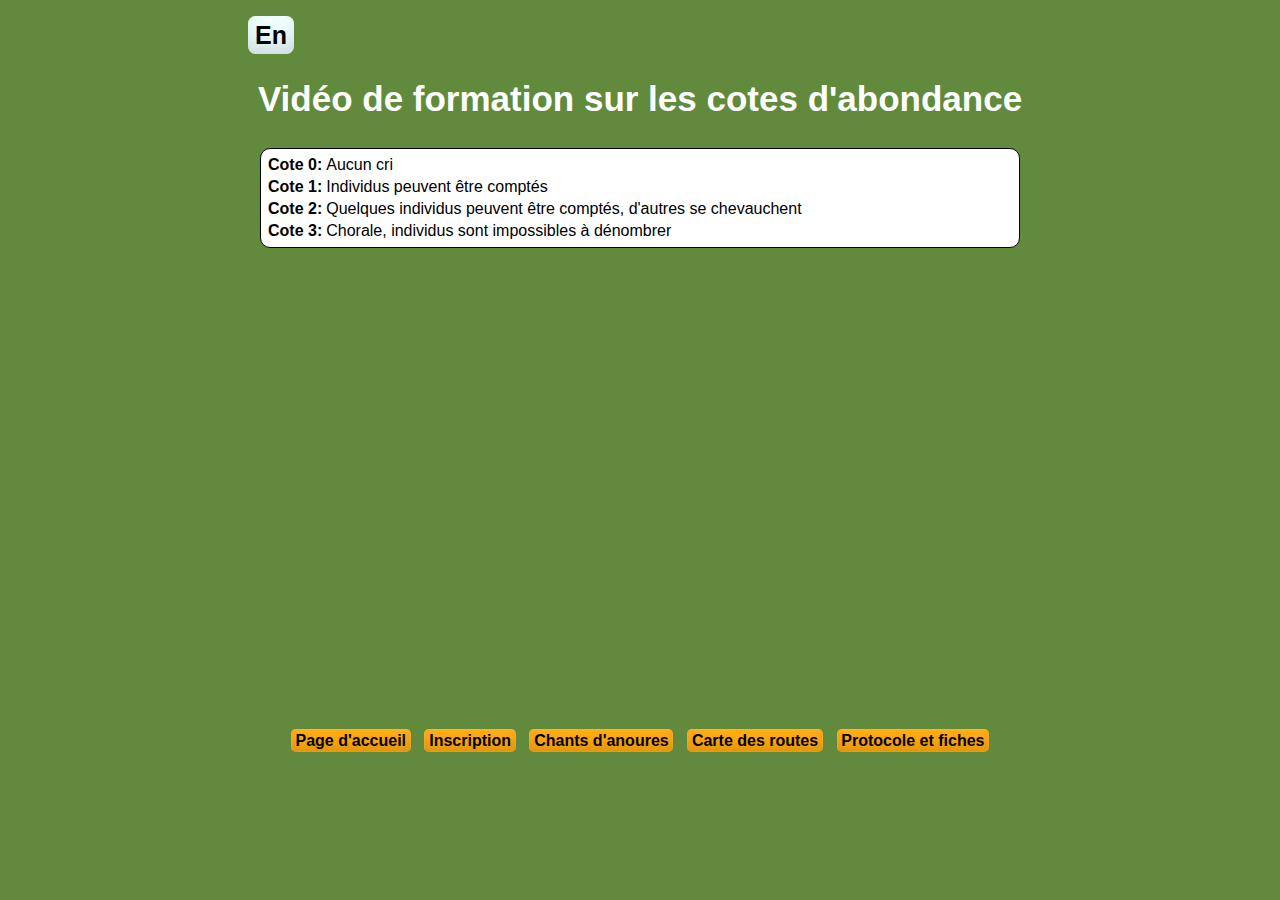
<file: video.html>
﻿<html>
<head>
	<title> SPAQ - Cotes </title>
	<link href="theme.css" rel="stylesheet">
	<meta name="viewport" content="width=device-width, initial-scale=1">
</head>

<body>
	<div class="iframeContainer">
		<a href="indexEN.html" class="langButton">En</a>
		<h2>Vidéo de formation sur les cotes d'abondance</h2>

		<div class="textBox2">
			<table>
			<tbody>
			<tr>
			<td><b>Cote 0:</b></td>
			<td>Aucun cri</td>
			</tr>

			<tr>
			<td><b>Cote 1:</b></td>
			<td>Individus peuvent être comptés</td>
			</tr>

			<tr>
			<td><b>Cote 2:</b></td>
			<td>Quelques individus peuvent être comptés, d'autres se chevauchent</td>
			</tr>

			<tr>
			<td><b>Cote 3:</b></td>
			<td>Chorale, individus sont impossibles à dénombrer</td>
			</tr>
			</table>
			</tbody>
		</div>

		<br>
	
		<div align="center"><iframe width="750" height="420" src="https://www.youtube.com/embed/7fy51E3RG6I" title="YouTube video player" frameborder="0" allow="accelerometer; autoplay; clipboard-write; encrypted-media; gyroscope; picture-in-picture" allowfullscreen></iframe></div>
	</div>

	<br>

	<div class = "button2Container">
		<table align="center">
		<tbody>
		<tr>
		<td><a href="index.html" class="butto2n">Page d'accueil</a></td>
		<td><a href="Inscription.html" class="butto2n">Inscription</a></td>
		<td><a href="chants.html" class="butto2n">Chants d'anoures</a></td>
		<td><a href="carte.html" class="butto2n">Carte des routes</a></td>
		<td><a href="documents.html" class="butto2n">Protocole et fiches</a></td>
		</tbody>
		</table>
	</div>

</div>
</body>
</html>
</file>
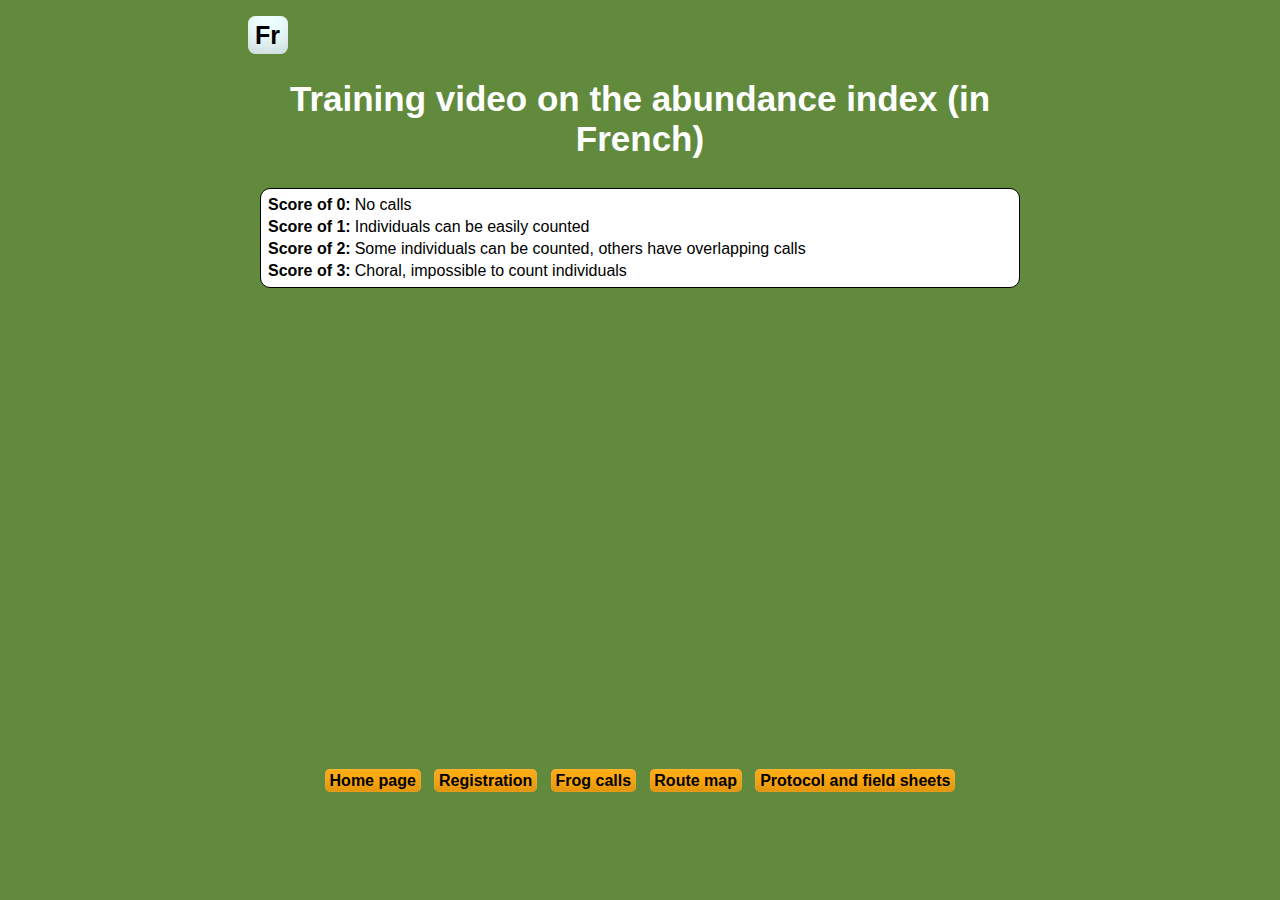
<file: videoEN.html>
<html>
<head>
	<title> QAMP - Abundance </title>
	<link href="theme.css" rel="stylesheet">
	<meta name="viewport" content="width=device-width, initial-scale=1">
</head>

<body>
	<div class="iframeContainer">
		<a href="video.html" class="langButton">Fr</a>
		<h2>Training video on the abundance index (in French)</h2>

		<div class="textBox2">
			<table>
			<tbody>
			<tr>
			<td><b>Score of 0:</b></td>
			<td>No calls</td>
			</tr>

			<tr>
			<td><b>Score of 1:</b></td>
			<td>Individuals can be easily counted</td>
			</tr>

			<tr>
			<td><b>Score of 2:</b></td>
			<td>Some individuals can be counted, others have overlapping calls</td>
			</tr>

			<tr>
			<td><b>Score of 3:</b></td>
			<td>Choral, impossible to count individuals</td>
			</tr>
			</table>
			</tbody>
		</div>

		<br>
	
		<div align="center"><iframe width="750" height="420" src="https://www.youtube.com/embed/7fy51E3RG6I" title="YouTube video player" frameborder="0" allow="accelerometer; autoplay; clipboard-write; encrypted-media; gyroscope; picture-in-picture" allowfullscreen></iframe></div>
	</div>

	<br>

	<div class = "button2Container">
		<table align="center">
		<tbody>
		<tr>
		<td><a href="indexEN.html" class="butto2n">Home page</a></td>
		<td><a href="InscriptionEN.html" class="butto2n">Registration</a></td>
		<td><a href="chantsEN.html" class="butto2n">Frog calls</a></td>
		<td><a href="carteEN.html" class="butto2n">Route map</a></td>
		<td><a href="documentsEN.html" class="butto2n">Protocol and field sheets</a></td>
		</tbody>
		</table>
	</div>

</div>
</body>
</html>
</file>
<file: theme.css>
﻿figcaption {text-align: center;
	    font-size: 1.5vw;}
h1 {
  text-align: center;
  color: #FFA500;
  font-size: 65px;
  font-family:'Helvetica',sans-serif;
  -webkit-text-stroke-width: 1.5px;
  -webkit-text-stroke-color: black;
}

h2 {
  text-align: center;
  color: white;
  font-size: 35px;
  font-family:'Helvetica',sans-serif;
}

h3 {text-align: center}
h4 {text-align: center;
    color: white;}

body {
 background-color: #618A3D;
   -webkit-background-size: cover;
  -moz-background-size: cover;
  -o-background-size: cover;
  background-size: cover;
}

.textBox {
    margin: auto;
    width: 75vw;
    padding: 1%;
    position: relative;
    border: 1px solid;
    color: black;
    border-color: black;
    background-color: white;
    text-align: left;
    font-size: 20px;
    font-family:'Helvetica',sans-serif;
    border-radius: 20px;
}

.textBox2 {
    margin: auto;
    width: 750;
    height: auto;
    padding: 0.5%;
    position: relative;
    border: 1px solid;
    color: black;
    border-color: black;
    background-color: white;
    text-align: center;
    font-size: 20px;
    font-family:'Helvetica',sans-serif;
    border-radius: 10px;
}

.frogBox {
    margin: auto;
    padding: 1%;
    position: relative;
    border: 1px solid;
    color: black;
    border-color: black;
    background-color: white;
    text-align: center;
    font-size: 20px;
    font-family:'Helvetica',sans-serif;
    border-radius: 20px;
}

.iframeContainer {
    margin: auto;
    padding:1%;
    align: center;
    width: 800;
}

.buttonContainer {
    margin: auto;
    padding:1%;
    align: center;
}

.button2Container {
    margin: auto;
    padding:1%;
    align: center;
    width: 800;
}

.button3Container {
    margin: auto;
    padding:1%;
    align: right;
}

.button {
    margin: 0.3em;
    padding:0.2em 0.3em;
    border-radius:0.3em;
    box-sizing: border-box;
    text-decoration:none;
    font-family:'Helvetica',sans-serif;
    font-weight:bold;
    font-size:1.7vw;
    color:black;
    background-color:#FFA500;
    box-shadow:inset 0 -0.6em 1em -0.35em rgba(0,0,0,0.17),inset 0 0.6em 2em -0.3em rgba(255,255,255,0.15),inset 0 0 0em 0.05em rgba(255,255,255,0.12);
}

.butto2n {
    margin: 0.3em;
    padding:0.2em 0.3em;
    border-radius:0.3em;
    box-sizing: border-box;
    text-decoration:none;
    font-family:'Helvetica',sans-serif;
    font-weight:bold;
    font-size:16px;
    color:black;
    background-color:#FFA500;
    box-shadow:inset 0 -0.6em 1em -0.35em rgba(0,0,0,0.17),inset 0 0.6em 2em -0.3em rgba(255,255,255,0.15),inset 0 0 0em 0.05em rgba(255,255,255,0.12);
}

.langButton {
    align: right;
    font-size: 25px;
    margin: 0.3em;
    padding:0.2em 0.3em;
    border-radius:0.3em;
    box-sizing: border-box;
    text-decoration:none;
    font-family:'Helvetica',sans-serif;
    font-weight:bold;
    color:black;
    background-color:#EEFFFF;
    box-shadow:inset 0 -0.6em 1em -0.35em rgba(0,0,0,0.17),inset 0 0.6em 2em -0.3em rgba(255,255,255,0.15),inset 0 0 0em 0.05em rgba(255,255,255,0.12);
}

@viewport {
  width: device-width ;
  zoom: 1.0 ;
}

@-ms-viewport {
  width: device-width ;
}

@-webkit-viewport {
  width: device-width ;
}

@-moz-viewport {
  width: device-width ;
}
</file>
